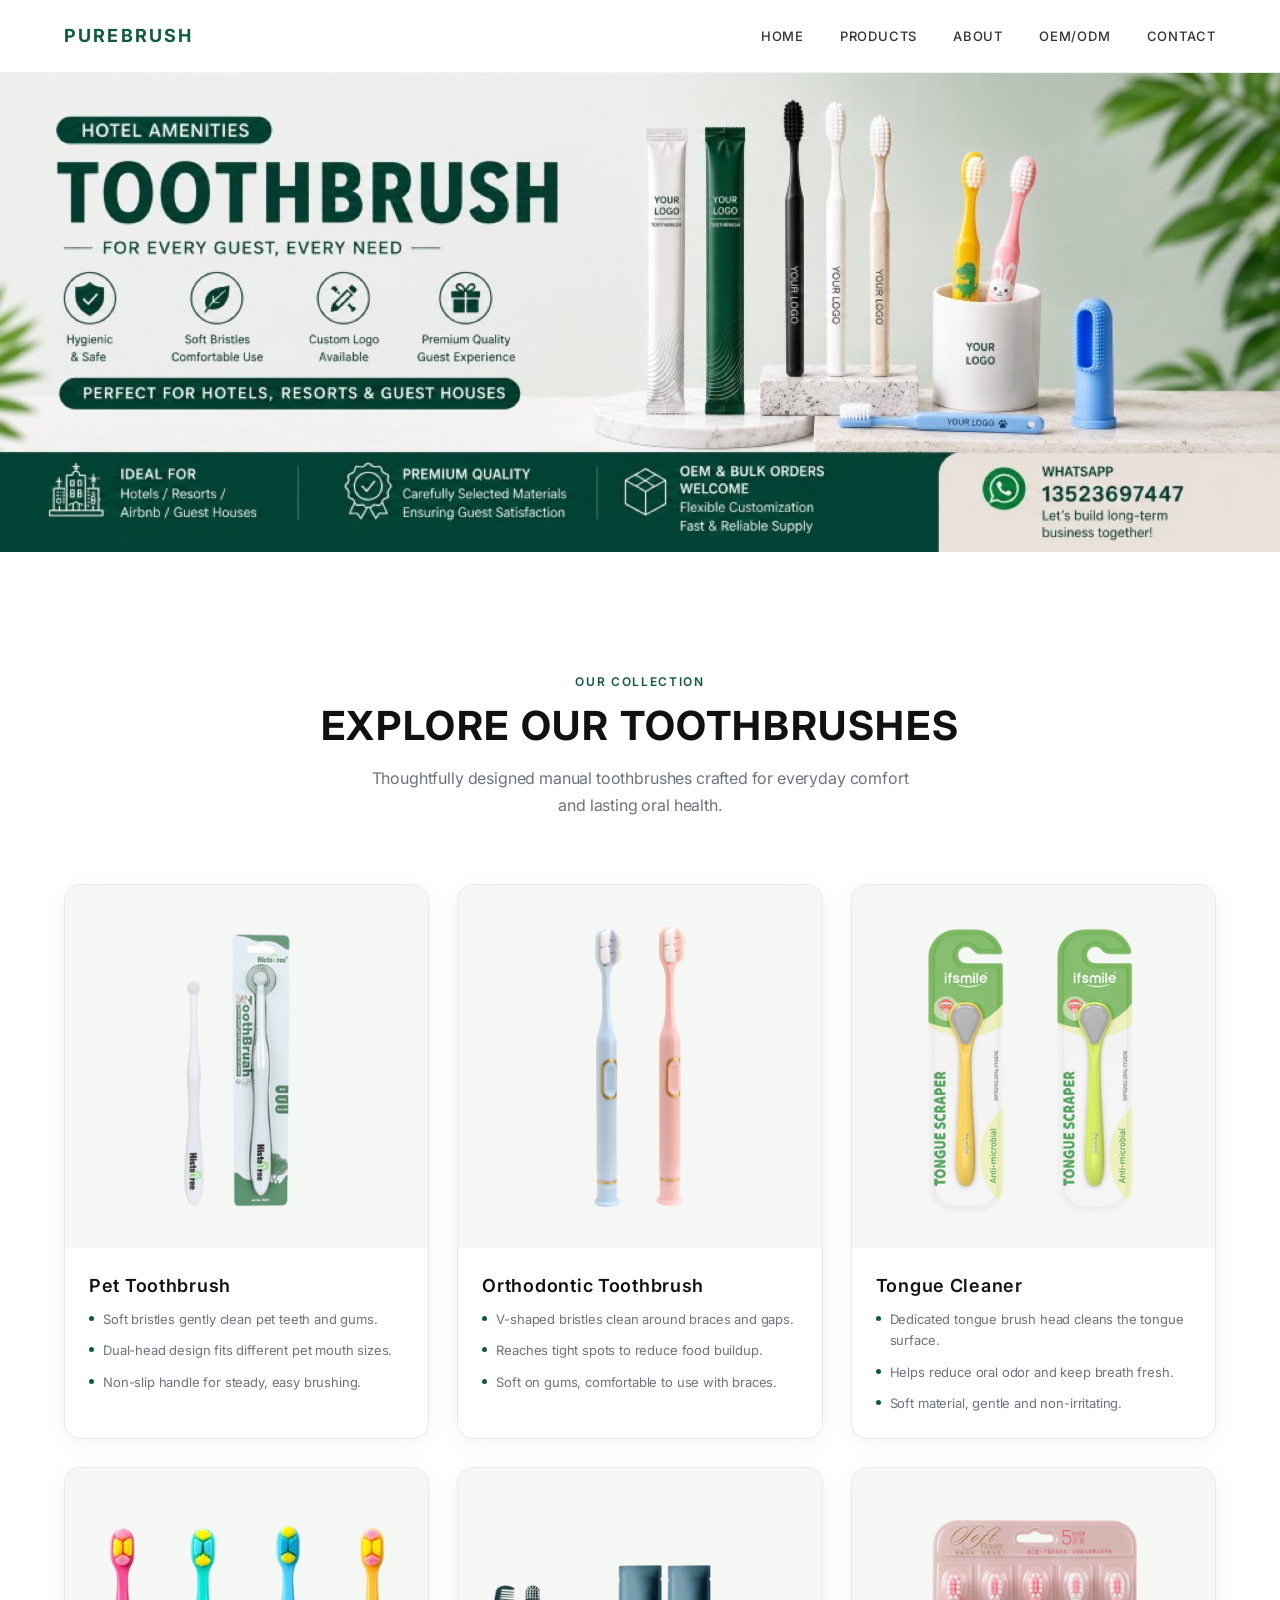
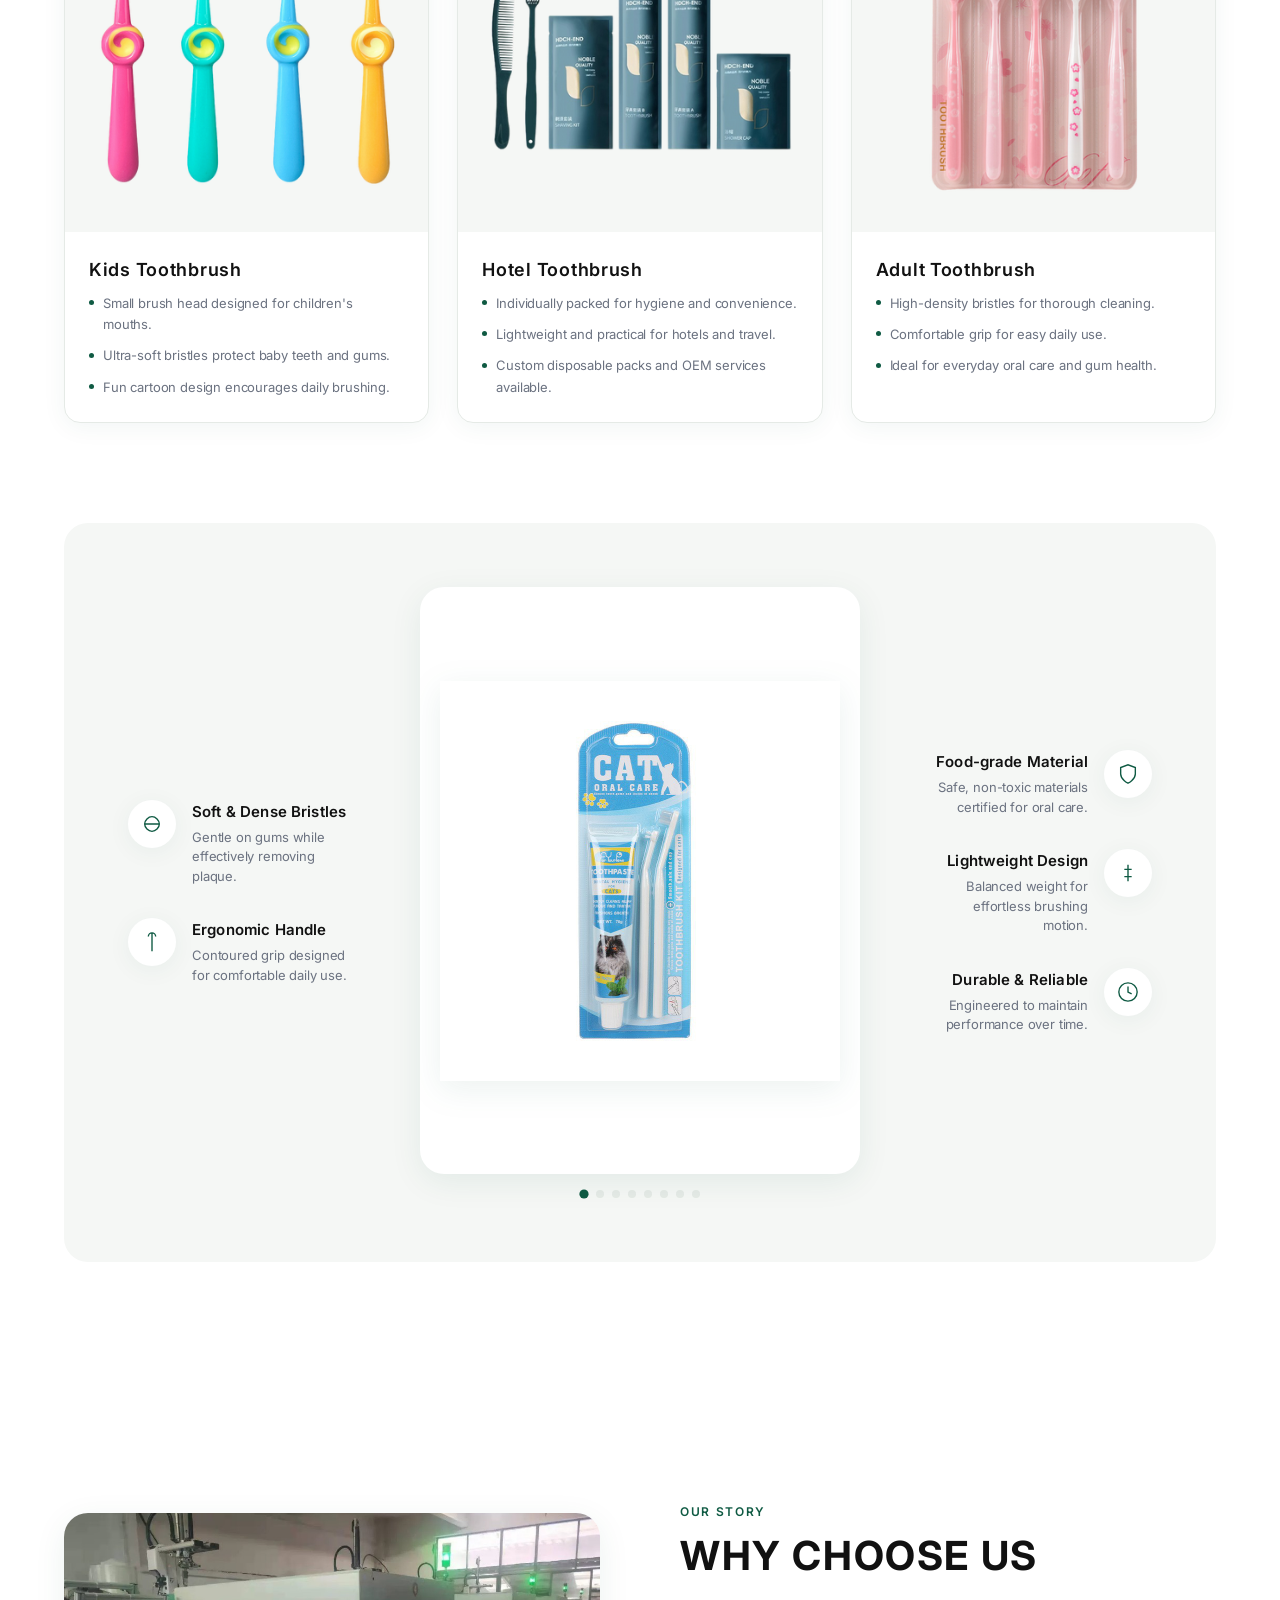
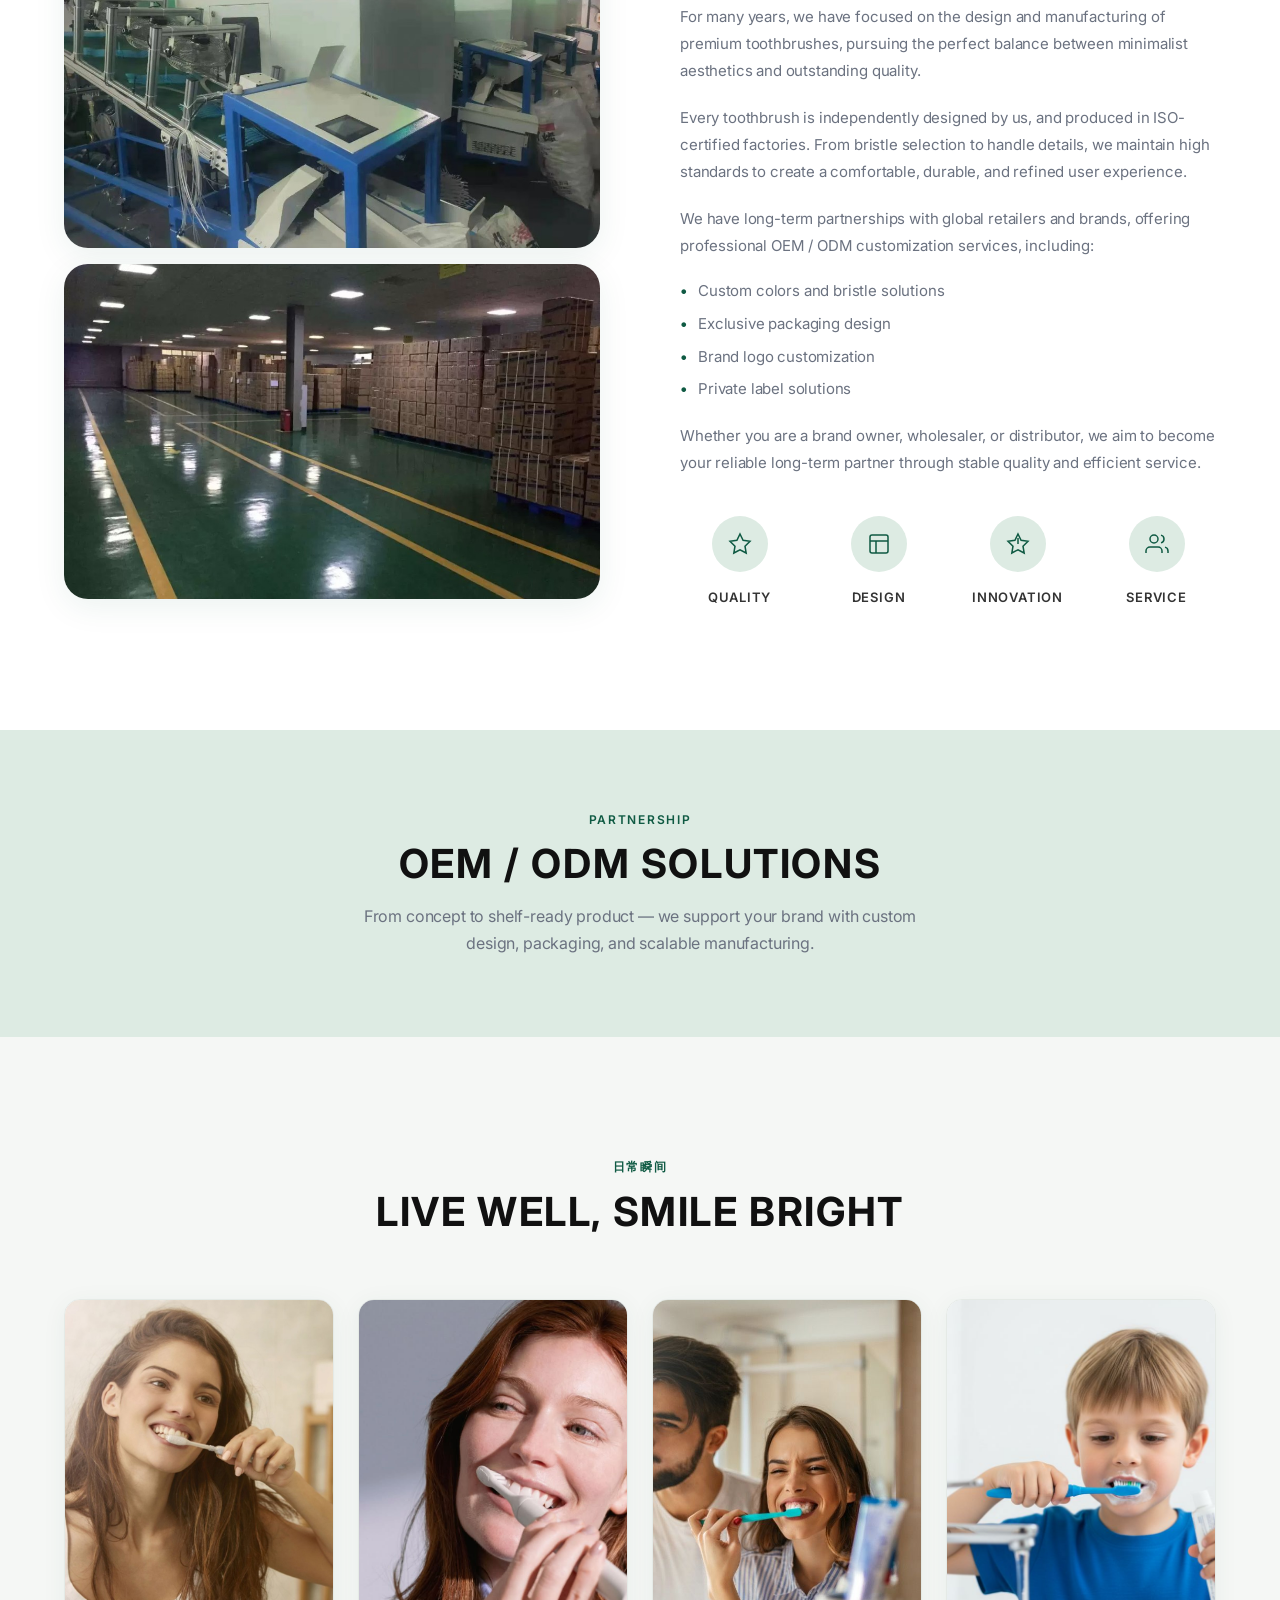
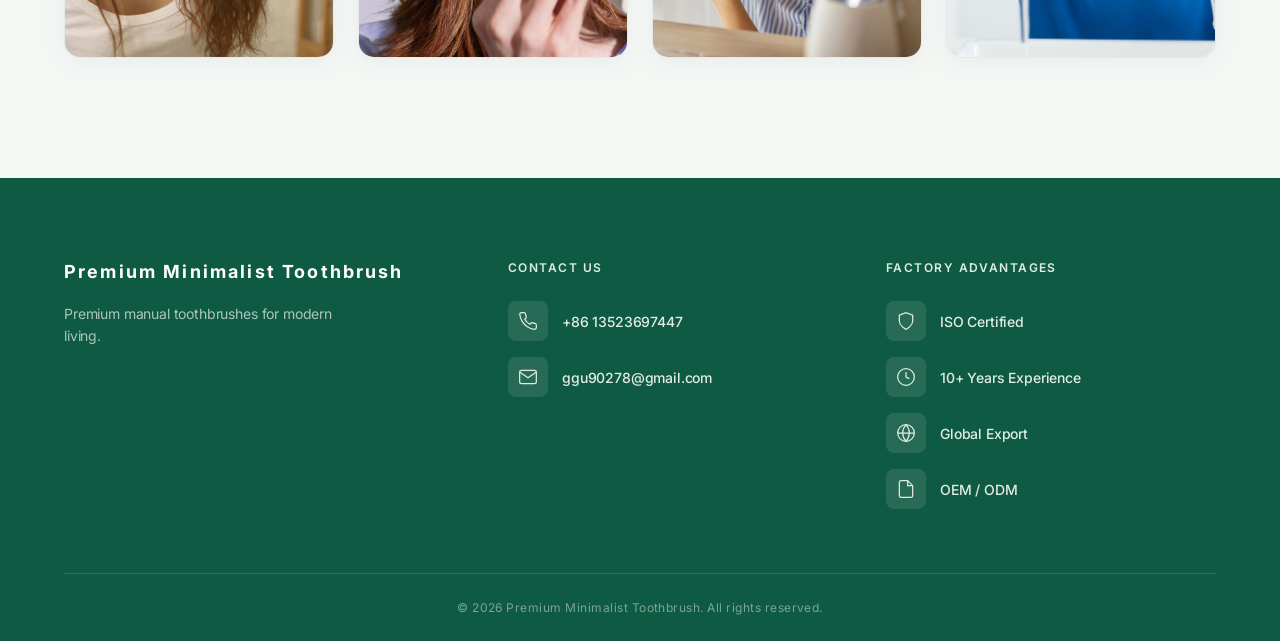
<file: index.html>
<!DOCTYPE html>
<html lang="en">
<head>
  <meta charset="UTF-8">
  <meta name="viewport" content="width=device-width, initial-scale=1.0">
  <title>PREMIUM TOOTHBRUSH — Cleaner Smile, Better Life</title>
  <link rel="preconnect" href="https://fonts.googleapis.com">
  <link rel="preconnect" href="https://fonts.gstatic.com" crossorigin>
  <link href="https://fonts.googleapis.com/css2?family=Inter:wght@300;400;500;600;700&display=swap" rel="stylesheet">
  <link rel="stylesheet" href="style.css">
</head>
<body>

  <!-- Navigation -->
  <header class="header">
    <nav class="nav container">
      <a href="#home" class="logo">PURE<span>BRUSH</span></a>
      <ul class="nav-menu">
        <li><a href="#home">Home</a></li>
        <li><a href="#products">Products</a></li>
        <li><a href="#about">About</a></li>
        <li><a href="#oem">OEM/ODM</a></li>
        <li><a href="#contact">Contact</a></li>
      </ul>
    </nav>
  </header>

  <!-- Hero Banner -->
  <section id="home" class="hero">
    <img
      class="hero-banner-img"
      src="images/hero-banner@2x.jpg"
      srcset="images/hero-banner@2x.jpg 2048w, images/hero-banner.png 1024w"
      sizes="100vw"
      alt="Hotel amenities toothbrush — for every guest, every need, OEM custom logo available"
      width="2048"
      height="768"
    >
  </section>

  <!-- Products -->
  <section id="products" class="products">
    <div class="container">
      <div class="section-header">
        <p class="section-label">Our Collection</p>
        <h2 class="section-title">EXPLORE OUR TOOTHBRUSHES</h2>
        <p class="section-desc">Thoughtfully designed manual toothbrushes crafted for everyday comfort and lasting oral health.</p>
      </div>

      <div class="product-grid">
        <article class="product-card">
          <div class="product-card-image">
            <img src="images/products/folding.jpg" alt="Pet Toothbrush">
          </div>
          <div class="product-card-body">
            <h3>Pet Toothbrush</h3>
            <ul class="product-desc">
              <li>Soft bristles gently clean pet teeth and gums.</li>
              <li>Dual-head design fits different pet mouth sizes.</li>
              <li>Non-slip handle for steady, easy brushing.</li>
            </ul>
          </div>
        </article>

        <article class="product-card">
          <div class="product-card-image">
            <img src="images/products/orthodontic.jpg" alt="Orthodontic Toothbrush">
          </div>
          <div class="product-card-body">
            <h3>Orthodontic Toothbrush</h3>
            <ul class="product-desc">
              <li>V-shaped bristles clean around braces and gaps.</li>
              <li>Reaches tight spots to reduce food buildup.</li>
              <li>Soft on gums, comfortable to use with braces.</li>
            </ul>
          </div>
        </article>

        <article class="product-card">
          <div class="product-card-image">
            <img src="images/products/tongue.jpg" alt="Tongue Cleaner">
          </div>
          <div class="product-card-body">
            <h3>Tongue Cleaner</h3>
            <ul class="product-desc">
              <li>Dedicated tongue brush head cleans the tongue surface.</li>
              <li>Helps reduce oral odor and keep breath fresh.</li>
              <li>Soft material, gentle and non-irritating.</li>
            </ul>
          </div>
        </article>

        <article class="product-card">
          <div class="product-card-image">
            <img src="images/products/kids.jpg" alt="Kids Toothbrush">
          </div>
          <div class="product-card-body">
            <h3>Kids Toothbrush</h3>
            <ul class="product-desc">
              <li>Small brush head designed for children's mouths.</li>
              <li>Ultra-soft bristles protect baby teeth and gums.</li>
              <li>Fun cartoon design encourages daily brushing.</li>
            </ul>
          </div>
        </article>

        <article class="product-card">
          <div class="product-card-image">
            <img src="images/products/hotel.jpg" alt="Hotel Toothbrush">
          </div>
          <div class="product-card-body">
            <h3>Hotel Toothbrush</h3>
            <ul class="product-desc">
              <li>Individually packed for hygiene and convenience.</li>
              <li>Lightweight and practical for hotels and travel.</li>
              <li>Custom disposable packs and OEM services available.</li>
            </ul>
          </div>
        </article>

        <article class="product-card">
          <div class="product-card-image">
            <img src="images/products/adult.jpg" alt="Adult Toothbrush">
          </div>
          <div class="product-card-body">
            <h3>Adult Toothbrush</h3>
            <ul class="product-desc">
              <li>High-density bristles for thorough cleaning.</li>
              <li>Comfortable grip for easy daily use.</li>
              <li>Ideal for everyday oral care and gum health.</li>
            </ul>
          </div>
        </article>
      </div>

      <!-- Featured Product -->
      <div class="featured-product">
        <div class="featured-side featured-left">
          <div class="featured-item">
            <div class="featured-icon">
              <svg viewBox="0 0 24 24" fill="none" stroke="currentColor" stroke-width="1.5">
                <path d="M4 12h16M4 12c0-4 4-8 8-8s8 4 8 8M4 12c0 4 4 8 8 8s8-4 8-8"/>
              </svg>
            </div>
            <div>
              <h4>Soft &amp; Dense Bristles</h4>
              <p>Gentle on gums while effectively removing plaque.</p>
            </div>
          </div>
          <div class="featured-item">
            <div class="featured-icon">
              <svg viewBox="0 0 24 24" fill="none" stroke="currentColor" stroke-width="1.5">
                <path d="M12 2v20M8 6c0-2 1.8-4 4-4s4 2 4 4"/>
              </svg>
            </div>
            <div>
              <h4>Ergonomic Handle</h4>
              <p>Contoured grip designed for comfortable daily use.</p>
            </div>
          </div>
        </div>

        <div class="featured-center">
          <div class="signature-carousel" id="signatureCarousel" aria-label="Signature brush gallery">
            <div class="carousel-slides">
              <div class="carousel-slide is-active">
                <img src="images/signature/01.jpg" alt="Cat oral care toothbrush kit">
              </div>
              <div class="carousel-slide">
                <img src="images/signature/02.jpg" alt="Triple-sided toothbrush set">
              </div>
              <div class="carousel-slide">
                <img src="images/signature/03.jpg" alt="Adult toothbrush pack">
              </div>
              <div class="carousel-slide">
                <img src="images/signature/04.jpg" alt="Velvet care toothbrush gift set">
              </div>
              <div class="carousel-slide">
                <img src="images/signature/05.jpg" alt="Charcoal spiral bristle toothbrush">
              </div>
              <div class="carousel-slide">
                <img src="images/signature/06.jpg" alt="Bamboo eco toothbrush set">
              </div>
              <div class="carousel-slide">
                <img src="images/signature/07.jpg" alt="Sakura soft bristle toothbrush">
              </div>
              <div class="carousel-slide">
                <img src="images/signature/08.jpg" alt="Pet oral care toothbrush">
              </div>
            </div>
            <div class="carousel-dots" id="carouselDots" aria-hidden="true"></div>
          </div>
        </div>

        <div class="featured-side featured-right">
          <div class="featured-item">
            <div class="featured-icon">
              <svg viewBox="0 0 24 24" fill="none" stroke="currentColor" stroke-width="1.5">
                <path d="M12 22s8-4 8-10V5l-8-3-8 3v7c0 6 8 10 8 10z"/>
              </svg>
            </div>
            <div>
              <h4>Food-grade Material</h4>
              <p>Safe, non-toxic materials certified for oral care.</p>
            </div>
          </div>
          <div class="featured-item">
            <div class="featured-icon">
              <svg viewBox="0 0 24 24" fill="none" stroke="currentColor" stroke-width="1.5">
                <path d="M12 3v18M8 8h8M8 16h8"/>
              </svg>
            </div>
            <div>
              <h4>Lightweight Design</h4>
              <p>Balanced weight for effortless brushing motion.</p>
            </div>
          </div>
          <div class="featured-item">
            <div class="featured-icon">
              <svg viewBox="0 0 24 24" fill="none" stroke="currentColor" stroke-width="1.5">
                <path d="M12 22c5.523 0 10-4.477 10-10S17.523 2 12 2 2 6.477 2 12s4.477 10 10 10z"/>
                <path d="M12 6v6l4 2"/>
              </svg>
            </div>
            <div>
              <h4>Durable &amp; Reliable</h4>
              <p>Engineered to maintain performance over time.</p>
            </div>
          </div>
        </div>
      </div>
    </div>
  </section>

  <!-- About -->
  <section id="about" class="about">
    <div class="container about-grid">
      <div class="about-images">
        <figure class="about-photo">
          <img src="images/about/factory.jpg" alt="Modern toothbrush injection molding production line">
        </figure>
        <figure class="about-photo">
          <img src="images/about/warehouse.jpg" alt="Large-scale warehouse with packaged inventory ready for shipment">
        </figure>
      </div>
      <div class="about-content">
        <p class="section-label">Our Story</p>
        <h2 class="section-title">WHY CHOOSE US</h2>
        <p class="about-text">
          For many years, we have focused on the design and manufacturing of premium toothbrushes,
          pursuing the perfect balance between minimalist aesthetics and outstanding quality.
        </p>
        <p class="about-text">
          Every toothbrush is independently designed by us, and produced in ISO-certified factories.
          From bristle selection to handle details, we maintain high standards to create a comfortable,
          durable, and refined user experience.
        </p>
        <p class="about-text">
          We have long-term partnerships with global retailers and brands, offering professional
          OEM / ODM customization services, including:
        </p>
        <ul class="about-list">
          <li>Custom colors and bristle solutions</li>
          <li>Exclusive packaging design</li>
          <li>Brand logo customization</li>
          <li>Private label solutions</li>
        </ul>
        <p class="about-text">
          Whether you are a brand owner, wholesaler, or distributor, we aim to become your reliable
          long-term partner through stable quality and efficient service.
        </p>
        <div class="about-values">
          <div class="value-item">
            <div class="value-icon">
              <svg viewBox="0 0 24 24" fill="none" stroke="currentColor" stroke-width="1.5">
                <polygon points="12 2 15.09 8.26 22 9.27 17 14.14 18.18 21.02 12 17.77 5.82 21.02 7 14.14 2 9.27 8.91 8.26 12 2"/>
              </svg>
            </div>
            <span>Quality</span>
          </div>
          <div class="value-item">
            <div class="value-icon">
              <svg viewBox="0 0 24 24" fill="none" stroke="currentColor" stroke-width="1.5">
                <rect x="3" y="3" width="18" height="18" rx="2"/>
                <path d="M3 9h18M9 21V9"/>
              </svg>
            </div>
            <span>Design</span>
          </div>
          <div class="value-item">
            <div class="value-icon">
              <svg viewBox="0 0 24 24" fill="none" stroke="currentColor" stroke-width="1.5">
                <path d="M12 2l3.09 6.26L22 9.27l-5 4.87 1.18 6.88L12 17.77l-6.18 3.25L7 14.14 2 9.27l6.91-1.01L12 2z"/>
                <path d="M12 6v6"/>
              </svg>
            </div>
            <span>Innovation</span>
          </div>
          <div class="value-item">
            <div class="value-icon">
              <svg viewBox="0 0 24 24" fill="none" stroke="currentColor" stroke-width="1.5">
                <path d="M17 21v-2a4 4 0 0 0-4-4H5a4 4 0 0 0-4 4v2"/>
                <circle cx="9" cy="7" r="4"/>
                <path d="M23 21v-2a4 4 0 0 0-3-3.87M16 3.13a4 4 0 0 1 0 7.75"/>
              </svg>
            </div>
            <span>Service</span>
          </div>
        </div>
      </div>
    </div>
  </section>

  <!-- OEM -->
  <section id="oem" class="oem">
    <div class="container oem-inner">
      <p class="section-label">Partnership</p>
      <h2 class="section-title">OEM / ODM SOLUTIONS</h2>
      <p class="section-desc">
        From concept to shelf-ready product — we support your brand with custom design,
        packaging, and scalable manufacturing.
      </p>
    </div>
  </section>

  <!-- Lifestyle -->
  <section class="lifestyle">
    <div class="container">
      <div class="section-header">
        <p class="section-label">日常瞬间</p>
        <h2 class="section-title">LIVE WELL, SMILE BRIGHT</h2>
      </div>
      <div class="lifestyle-grid">
        <article class="lifestyle-card">
          <img src="images/lifestyle/01.jpg" alt="Woman brushing teeth in a bright bathroom">
        </article>
        <article class="lifestyle-card">
          <img src="images/lifestyle/02.jpg" alt="Smiling woman using a premium toothbrush">
        </article>
        <article class="lifestyle-card">
          <img src="images/lifestyle/03.jpg" alt="Couple brushing teeth together at home">
        </article>
        <article class="lifestyle-card">
          <img src="images/lifestyle/04.jpg" alt="Child brushing teeth at the sink">
        </article>
      </div>
    </div>
  </section>

  <!-- Footer -->
  <footer id="contact" class="footer">
    <div class="container">
      <div class="footer-grid">
        <div class="footer-brand">
          <a href="#home" class="logo logo--light">Premium Minimalist Toothbrush</a>
          <p class="footer-tagline">Premium manual toothbrushes for modern living.</p>
        </div>

        <div class="footer-contact">
          <h4>Contact Us</h4>
          <ul class="footer-info-list">
            <li class="footer-info-item">
              <span class="footer-info-icon" aria-hidden="true">
                <svg viewBox="0 0 24 24" fill="none" stroke="currentColor" stroke-width="1.5">
                  <path d="M22 16.92v3a2 2 0 0 1-2.18 2 19.79 19.79 0 0 1-8.63-3.07 19.5 19.5 0 0 1-6-6 19.79 19.79 0 0 1-3.07-8.67A2 2 0 0 1 4.11 2h3a2 2 0 0 1 2 1.72 12.84 12.84 0 0 0 .7 2.81 2 2 0 0 1-.45 2.11L8.09 9.91a16 16 0 0 0 6 6l1.27-1.27a2 2 0 0 1 2.11-.45 12.84 12.84 0 0 0 2.81.7A2 2 0 0 1 22 16.92z"/>
                </svg>
              </span>
              <span class="footer-info-text">+86 13523697447</span>
            </li>
            <li class="footer-info-item">
              <span class="footer-info-icon" aria-hidden="true">
                <svg viewBox="0 0 24 24" fill="none" stroke="currentColor" stroke-width="1.5">
                  <path d="M4 4h16c1.1 0 2 .9 2 2v12c0 1.1-.9 2-2 2H4c-1.1 0-2-.9-2-2V6c0-1.1.9-2 2-2z"/>
                  <polyline points="22,6 12,13 2,6"/>
                </svg>
              </span>
              <span class="footer-info-text">ggu90278@gmail.com</span>
            </li>
          </ul>
        </div>

        <div class="footer-advantages">
          <h4>Factory Advantages</h4>
          <ul class="footer-info-list">
            <li class="footer-info-item">
              <span class="footer-info-icon" aria-hidden="true">
                <svg viewBox="0 0 24 24" fill="none" stroke="currentColor" stroke-width="1.5">
                  <path d="M12 22s8-4 8-10V5l-8-3-8 3v7c0 6 8 10 8 10z"/>
                </svg>
              </span>
              <span class="footer-info-text">ISO Certified</span>
            </li>
            <li class="footer-info-item">
              <span class="footer-info-icon" aria-hidden="true">
                <svg viewBox="0 0 24 24" fill="none" stroke="currentColor" stroke-width="1.5">
                  <circle cx="12" cy="12" r="10"/>
                  <polyline points="12 6 12 12 16 14"/>
                </svg>
              </span>
              <span class="footer-info-text">10+ Years Experience</span>
            </li>
            <li class="footer-info-item">
              <span class="footer-info-icon" aria-hidden="true">
                <svg viewBox="0 0 24 24" fill="none" stroke="currentColor" stroke-width="1.5">
                  <circle cx="12" cy="12" r="10"/>
                  <path d="M2 12h20M12 2a15.3 15.3 0 0 1 4 10 15.3 15.3 0 0 1-4 10 15.3 15.3 0 0 1-4-10 15.3 15.3 0 0 1 4-10z"/>
                </svg>
              </span>
              <span class="footer-info-text">Global Export</span>
            </li>
            <li class="footer-info-item">
              <span class="footer-info-icon" aria-hidden="true">
                <svg viewBox="0 0 24 24" fill="none" stroke="currentColor" stroke-width="1.5">
                  <path d="M14 2H6a2 2 0 0 0-2 2v16a2 2 0 0 0 2 2h12a2 2 0 0 0 2-2V8z"/>
                  <polyline points="14 2 14 8 20 8"/>
                </svg>
              </span>
              <span class="footer-info-text">OEM / ODM</span>
            </li>
          </ul>
        </div>
      </div>

      <div class="footer-bottom">
        <p>&copy; 2026 Premium Minimalist Toothbrush. All rights reserved.</p>
      </div>
    </div>
  </footer>

  <script src="script.js"></script>
</body>
</html>
</file>
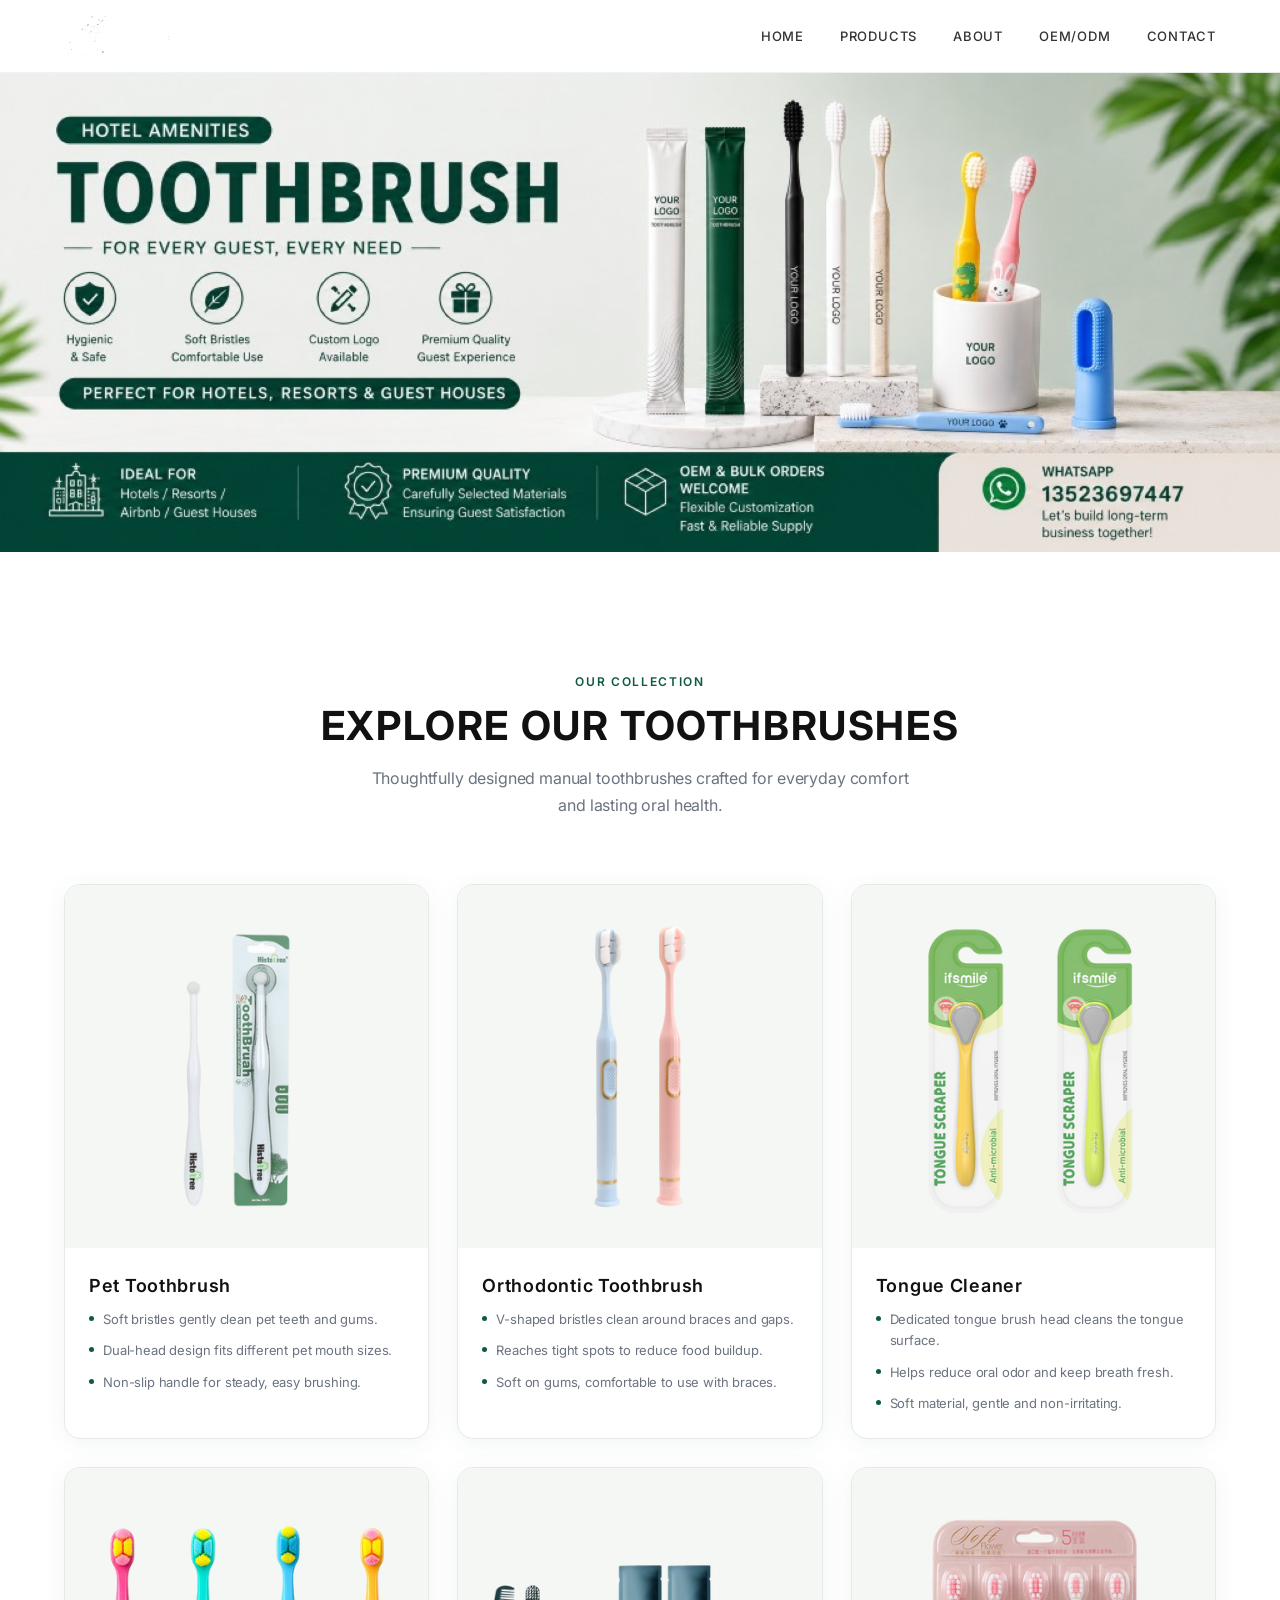
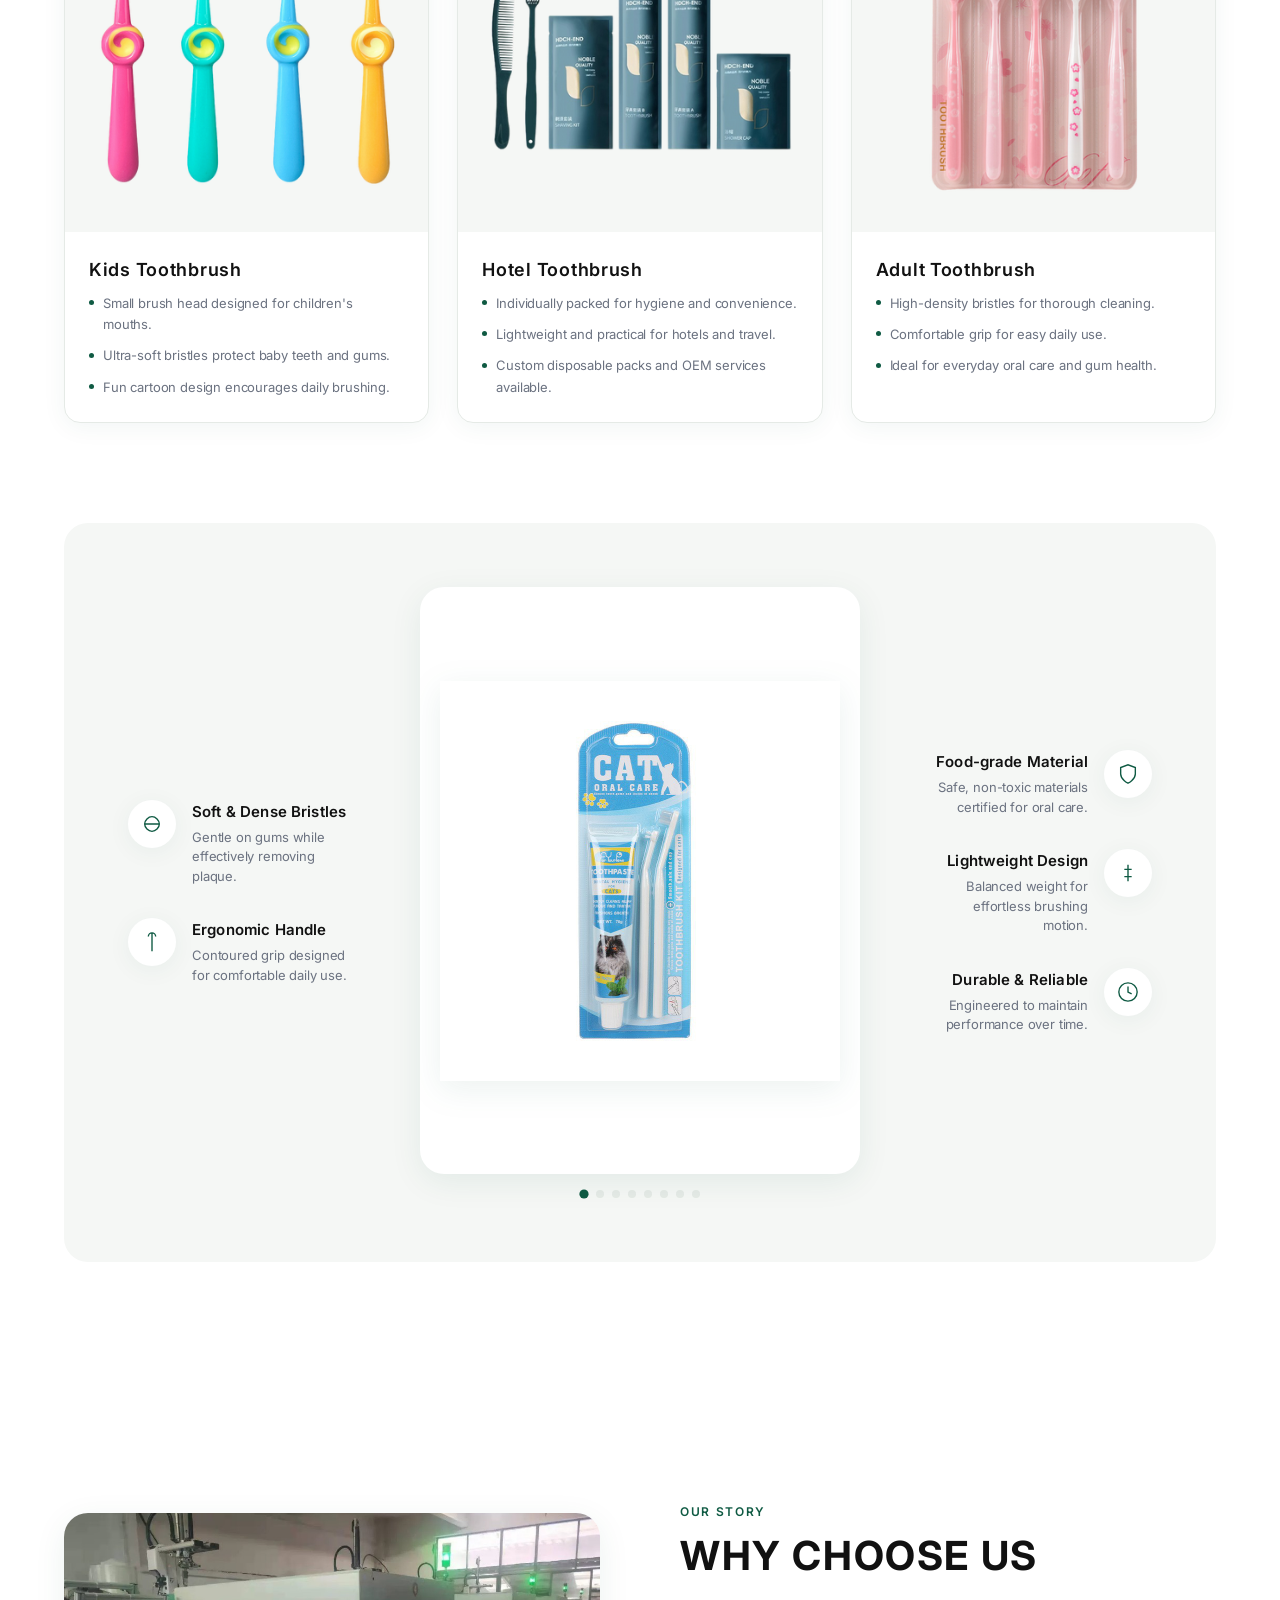
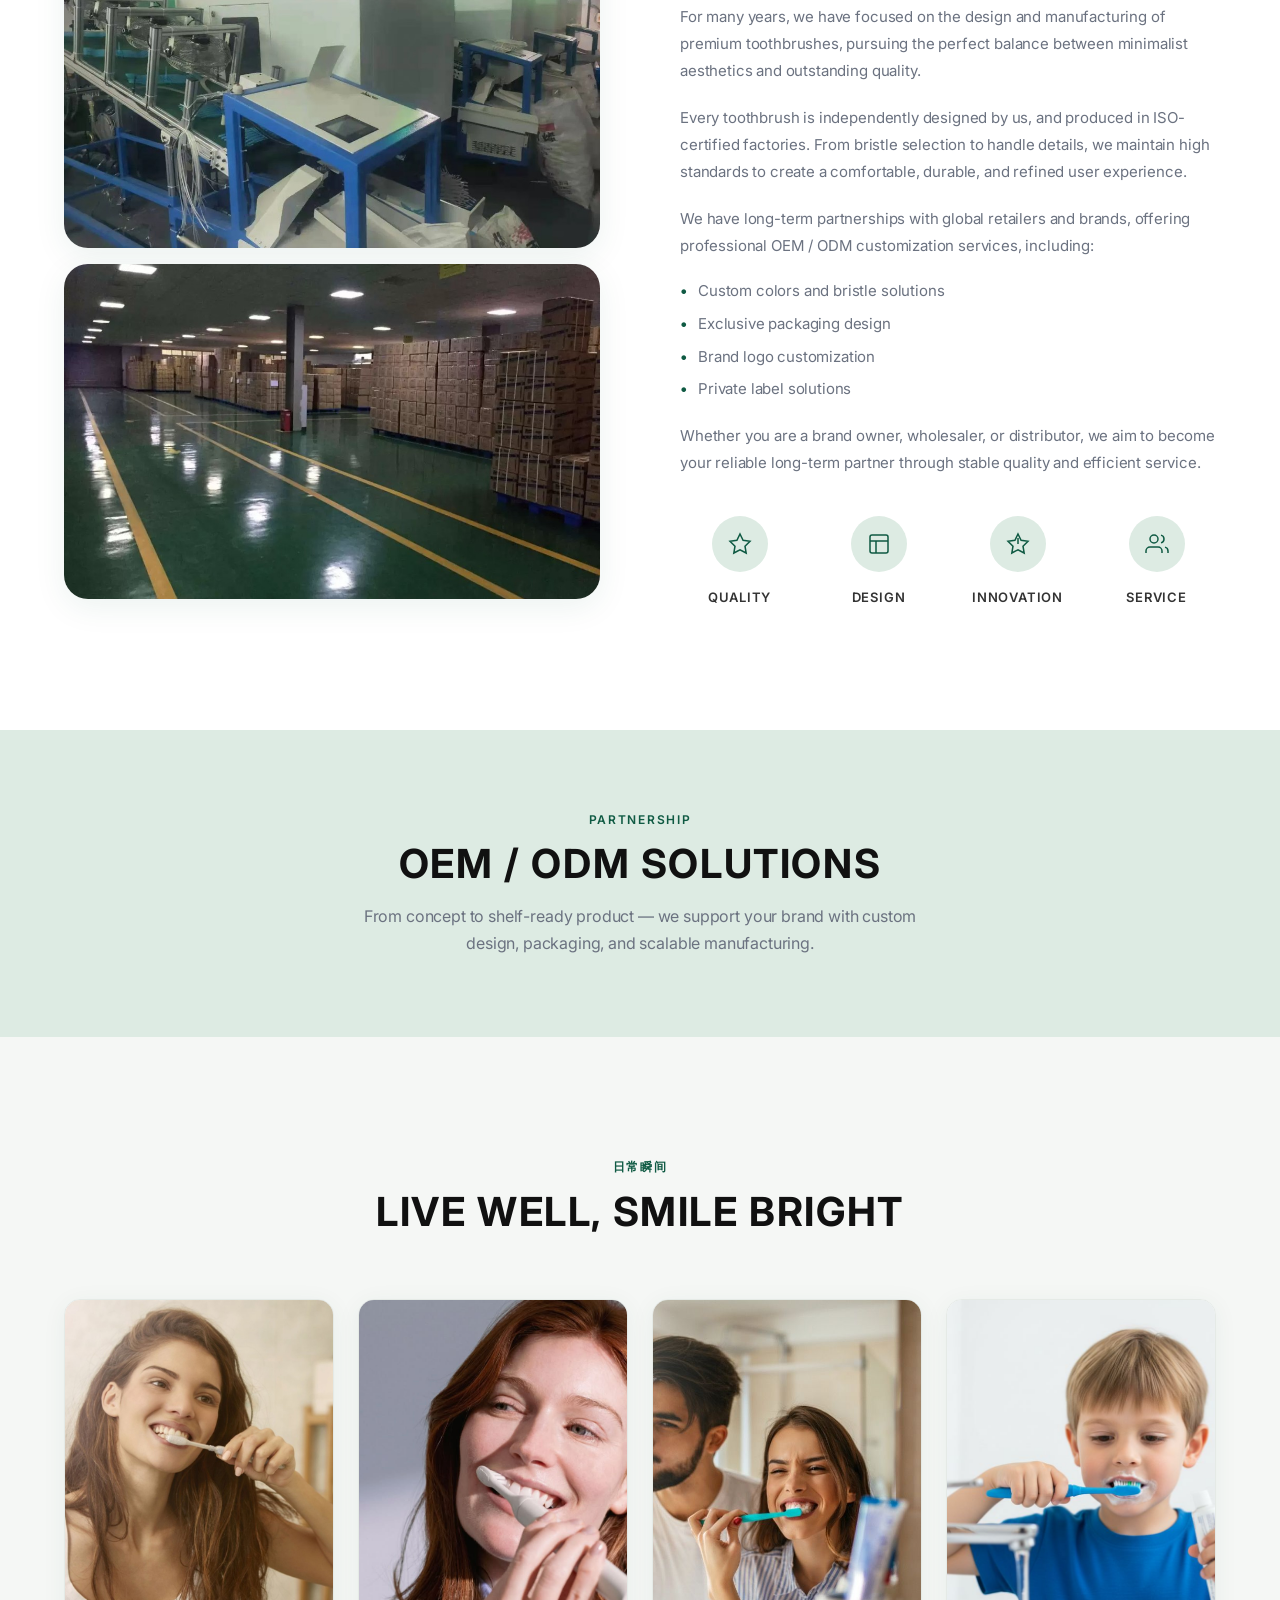
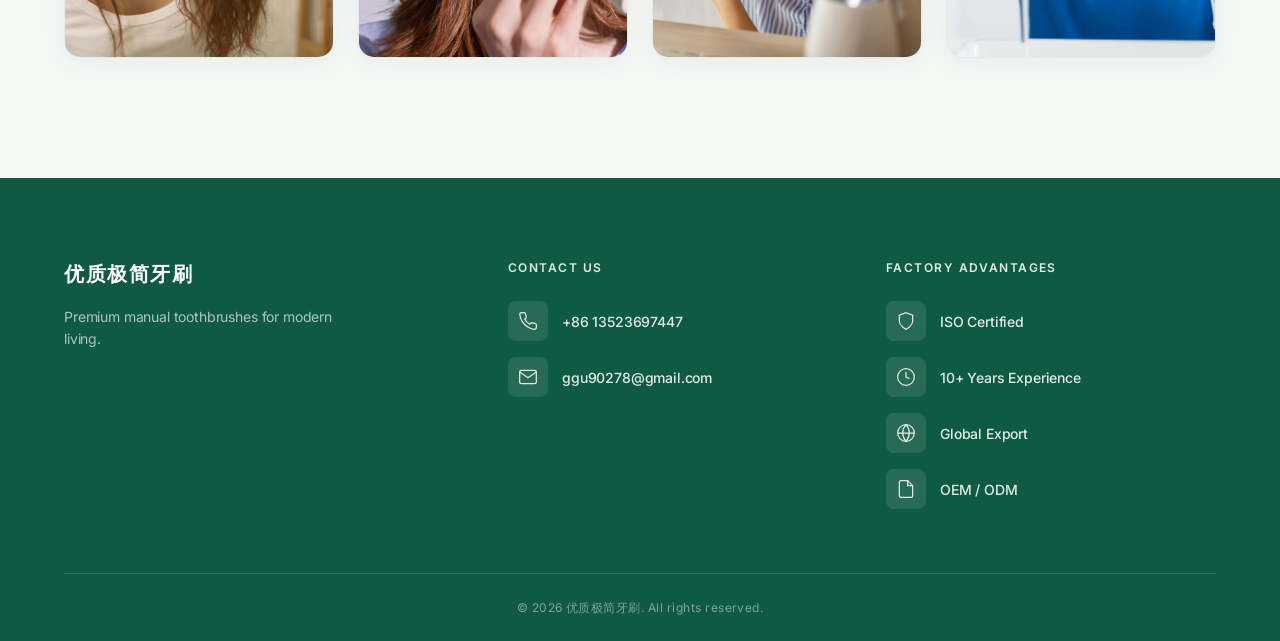
<file: 独立站/index.html>
<!DOCTYPE html>
<html lang="en">
<head>
  <meta charset="UTF-8">
  <meta name="viewport" content="width=device-width, initial-scale=1.0">
  <title>PREMIUM TOOTHBRUSH — Cleaner Smile, Better Life</title>
  <link rel="preconnect" href="https://fonts.googleapis.com">
  <link rel="preconnect" href="https://fonts.gstatic.com" crossorigin>
  <link href="https://fonts.googleapis.com/css2?family=Inter:wght@300;400;500;600;700&display=swap" rel="stylesheet">
  <link rel="stylesheet" href="style.css">
</head>
<body>

  <!-- Navigation -->
  <header class="header">
    <nav class="nav container">
      <a href="#home" class="logo logo--img">
        <img src="images/logo-nav.png" alt="Premium Toothbrushes" width="121" height="40">
      </a>
      <ul class="nav-menu">
        <li><a href="#home">Home</a></li>
        <li><a href="#products">Products</a></li>
        <li><a href="#about">About</a></li>
        <li><a href="#oem">OEM/ODM</a></li>
        <li><a href="#contact">Contact</a></li>
      </ul>
    </nav>
  </header>

  <!-- Hero Banner -->
  <section id="home" class="hero">
    <img
      class="hero-banner-img"
      src="images/hero-banner@2x.jpg"
      srcset="images/hero-banner@2x.jpg 2048w, images/hero-banner.png 1024w"
      sizes="100vw"
      alt="Hotel amenities toothbrush — for every guest, every need, OEM custom logo available"
      width="2048"
      height="768"
    >
  </section>

  <!-- Products -->
  <section id="products" class="products">
    <div class="container">
      <div class="section-header">
        <p class="section-label">Our Collection</p>
        <h2 class="section-title">EXPLORE OUR TOOTHBRUSHES</h2>
        <p class="section-desc">Thoughtfully designed manual toothbrushes crafted for everyday comfort and lasting oral health.</p>
      </div>

      <div class="product-grid">
        <article class="product-card">
          <div class="product-card-image">
            <img src="images/products/folding.jpg" alt="Pet Toothbrush">
          </div>
          <div class="product-card-body">
            <h3>Pet Toothbrush</h3>
            <ul class="product-desc">
              <li>Soft bristles gently clean pet teeth and gums.</li>
              <li>Dual-head design fits different pet mouth sizes.</li>
              <li>Non-slip handle for steady, easy brushing.</li>
            </ul>
          </div>
        </article>

        <article class="product-card">
          <div class="product-card-image">
            <img src="images/products/orthodontic.jpg" alt="Orthodontic Toothbrush">
          </div>
          <div class="product-card-body">
            <h3>Orthodontic Toothbrush</h3>
            <ul class="product-desc">
              <li>V-shaped bristles clean around braces and gaps.</li>
              <li>Reaches tight spots to reduce food buildup.</li>
              <li>Soft on gums, comfortable to use with braces.</li>
            </ul>
          </div>
        </article>

        <article class="product-card">
          <div class="product-card-image">
            <img src="images/products/tongue.jpg" alt="Tongue Cleaner">
          </div>
          <div class="product-card-body">
            <h3>Tongue Cleaner</h3>
            <ul class="product-desc">
              <li>Dedicated tongue brush head cleans the tongue surface.</li>
              <li>Helps reduce oral odor and keep breath fresh.</li>
              <li>Soft material, gentle and non-irritating.</li>
            </ul>
          </div>
        </article>

        <article class="product-card">
          <div class="product-card-image">
            <img src="images/products/kids.jpg" alt="Kids Toothbrush">
          </div>
          <div class="product-card-body">
            <h3>Kids Toothbrush</h3>
            <ul class="product-desc">
              <li>Small brush head designed for children's mouths.</li>
              <li>Ultra-soft bristles protect baby teeth and gums.</li>
              <li>Fun cartoon design encourages daily brushing.</li>
            </ul>
          </div>
        </article>

        <article class="product-card">
          <div class="product-card-image">
            <img src="images/products/hotel.jpg" alt="Hotel Toothbrush">
          </div>
          <div class="product-card-body">
            <h3>Hotel Toothbrush</h3>
            <ul class="product-desc">
              <li>Individually packed for hygiene and convenience.</li>
              <li>Lightweight and practical for hotels and travel.</li>
              <li>Custom disposable packs and OEM services available.</li>
            </ul>
          </div>
        </article>

        <article class="product-card">
          <div class="product-card-image">
            <img src="images/products/adult.jpg" alt="Adult Toothbrush">
          </div>
          <div class="product-card-body">
            <h3>Adult Toothbrush</h3>
            <ul class="product-desc">
              <li>High-density bristles for thorough cleaning.</li>
              <li>Comfortable grip for easy daily use.</li>
              <li>Ideal for everyday oral care and gum health.</li>
            </ul>
          </div>
        </article>
      </div>

      <!-- Featured Product -->
      <div class="featured-product">
        <div class="featured-side featured-left">
          <div class="featured-item">
            <div class="featured-icon">
              <svg viewBox="0 0 24 24" fill="none" stroke="currentColor" stroke-width="1.5">
                <path d="M4 12h16M4 12c0-4 4-8 8-8s8 4 8 8M4 12c0 4 4 8 8 8s8-4 8-8"/>
              </svg>
            </div>
            <div>
              <h4>Soft &amp; Dense Bristles</h4>
              <p>Gentle on gums while effectively removing plaque.</p>
            </div>
          </div>
          <div class="featured-item">
            <div class="featured-icon">
              <svg viewBox="0 0 24 24" fill="none" stroke="currentColor" stroke-width="1.5">
                <path d="M12 2v20M8 6c0-2 1.8-4 4-4s4 2 4 4"/>
              </svg>
            </div>
            <div>
              <h4>Ergonomic Handle</h4>
              <p>Contoured grip designed for comfortable daily use.</p>
            </div>
          </div>
        </div>

        <div class="featured-center">
          <div class="signature-carousel" id="signatureCarousel" aria-label="Signature brush gallery">
            <div class="carousel-slides">
              <div class="carousel-slide is-active">
                <img src="images/signature/01.jpg" alt="Cat oral care toothbrush kit">
              </div>
              <div class="carousel-slide">
                <img src="images/signature/02.jpg" alt="Triple-sided toothbrush set">
              </div>
              <div class="carousel-slide">
                <img src="images/signature/03.jpg" alt="Adult toothbrush pack">
              </div>
              <div class="carousel-slide">
                <img src="images/signature/04.jpg" alt="Velvet care toothbrush gift set">
              </div>
              <div class="carousel-slide">
                <img src="images/signature/05.jpg" alt="Charcoal spiral bristle toothbrush">
              </div>
              <div class="carousel-slide">
                <img src="images/signature/06.jpg" alt="Bamboo eco toothbrush set">
              </div>
              <div class="carousel-slide">
                <img src="images/signature/07.jpg" alt="Sakura soft bristle toothbrush">
              </div>
              <div class="carousel-slide">
                <img src="images/signature/08.jpg" alt="Pet oral care toothbrush">
              </div>
            </div>
            <div class="carousel-dots" id="carouselDots" aria-hidden="true"></div>
          </div>
        </div>

        <div class="featured-side featured-right">
          <div class="featured-item">
            <div class="featured-icon">
              <svg viewBox="0 0 24 24" fill="none" stroke="currentColor" stroke-width="1.5">
                <path d="M12 22s8-4 8-10V5l-8-3-8 3v7c0 6 8 10 8 10z"/>
              </svg>
            </div>
            <div>
              <h4>Food-grade Material</h4>
              <p>Safe, non-toxic materials certified for oral care.</p>
            </div>
          </div>
          <div class="featured-item">
            <div class="featured-icon">
              <svg viewBox="0 0 24 24" fill="none" stroke="currentColor" stroke-width="1.5">
                <path d="M12 3v18M8 8h8M8 16h8"/>
              </svg>
            </div>
            <div>
              <h4>Lightweight Design</h4>
              <p>Balanced weight for effortless brushing motion.</p>
            </div>
          </div>
          <div class="featured-item">
            <div class="featured-icon">
              <svg viewBox="0 0 24 24" fill="none" stroke="currentColor" stroke-width="1.5">
                <path d="M12 22c5.523 0 10-4.477 10-10S17.523 2 12 2 2 6.477 2 12s4.477 10 10 10z"/>
                <path d="M12 6v6l4 2"/>
              </svg>
            </div>
            <div>
              <h4>Durable &amp; Reliable</h4>
              <p>Engineered to maintain performance over time.</p>
            </div>
          </div>
        </div>
      </div>
    </div>
  </section>

  <!-- About -->
  <section id="about" class="about">
    <div class="container about-grid">
      <div class="about-images">
        <figure class="about-photo">
          <img src="images/about/factory.jpg" alt="Modern toothbrush injection molding production line">
        </figure>
        <figure class="about-photo">
          <img src="images/about/warehouse.jpg" alt="Large-scale warehouse with packaged inventory ready for shipment">
        </figure>
      </div>
      <div class="about-content">
        <p class="section-label">Our Story</p>
        <h2 class="section-title">WHY CHOOSE US</h2>
        <p class="about-text">
          For many years, we have focused on the design and manufacturing of premium toothbrushes,
          pursuing the perfect balance between minimalist aesthetics and outstanding quality.
        </p>
        <p class="about-text">
          Every toothbrush is independently designed by us, and produced in ISO-certified factories.
          From bristle selection to handle details, we maintain high standards to create a comfortable,
          durable, and refined user experience.
        </p>
        <p class="about-text">
          We have long-term partnerships with global retailers and brands, offering professional
          OEM / ODM customization services, including:
        </p>
        <ul class="about-list">
          <li>Custom colors and bristle solutions</li>
          <li>Exclusive packaging design</li>
          <li>Brand logo customization</li>
          <li>Private label solutions</li>
        </ul>
        <p class="about-text">
          Whether you are a brand owner, wholesaler, or distributor, we aim to become your reliable
          long-term partner through stable quality and efficient service.
        </p>
        <div class="about-values">
          <div class="value-item">
            <div class="value-icon">
              <svg viewBox="0 0 24 24" fill="none" stroke="currentColor" stroke-width="1.5">
                <polygon points="12 2 15.09 8.26 22 9.27 17 14.14 18.18 21.02 12 17.77 5.82 21.02 7 14.14 2 9.27 8.91 8.26 12 2"/>
              </svg>
            </div>
            <span>Quality</span>
          </div>
          <div class="value-item">
            <div class="value-icon">
              <svg viewBox="0 0 24 24" fill="none" stroke="currentColor" stroke-width="1.5">
                <rect x="3" y="3" width="18" height="18" rx="2"/>
                <path d="M3 9h18M9 21V9"/>
              </svg>
            </div>
            <span>Design</span>
          </div>
          <div class="value-item">
            <div class="value-icon">
              <svg viewBox="0 0 24 24" fill="none" stroke="currentColor" stroke-width="1.5">
                <path d="M12 2l3.09 6.26L22 9.27l-5 4.87 1.18 6.88L12 17.77l-6.18 3.25L7 14.14 2 9.27l6.91-1.01L12 2z"/>
                <path d="M12 6v6"/>
              </svg>
            </div>
            <span>Innovation</span>
          </div>
          <div class="value-item">
            <div class="value-icon">
              <svg viewBox="0 0 24 24" fill="none" stroke="currentColor" stroke-width="1.5">
                <path d="M17 21v-2a4 4 0 0 0-4-4H5a4 4 0 0 0-4 4v2"/>
                <circle cx="9" cy="7" r="4"/>
                <path d="M23 21v-2a4 4 0 0 0-3-3.87M16 3.13a4 4 0 0 1 0 7.75"/>
              </svg>
            </div>
            <span>Service</span>
          </div>
        </div>
      </div>
    </div>
  </section>

  <!-- OEM -->
  <section id="oem" class="oem">
    <div class="container oem-inner">
      <p class="section-label">Partnership</p>
      <h2 class="section-title">OEM / ODM SOLUTIONS</h2>
      <p class="section-desc">
        From concept to shelf-ready product — we support your brand with custom design,
        packaging, and scalable manufacturing.
      </p>
    </div>
  </section>

  <!-- Lifestyle -->
  <section class="lifestyle">
    <div class="container">
      <div class="section-header">
        <p class="section-label">日常瞬间</p>
        <h2 class="section-title">LIVE WELL, SMILE BRIGHT</h2>
      </div>
      <div class="lifestyle-grid">
        <article class="lifestyle-card">
          <img src="images/lifestyle/01.jpg" alt="Woman brushing teeth in a bright bathroom">
        </article>
        <article class="lifestyle-card">
          <img src="images/lifestyle/02.jpg" alt="Smiling woman using a premium toothbrush">
        </article>
        <article class="lifestyle-card">
          <img src="images/lifestyle/03.jpg" alt="Couple brushing teeth together at home">
        </article>
        <article class="lifestyle-card">
          <img src="images/lifestyle/04.jpg" alt="Child brushing teeth at the sink">
        </article>
      </div>
    </div>
  </section>

  <!-- Footer -->
  <footer id="contact" class="footer">
    <div class="container">
      <div class="footer-grid">
        <div class="footer-brand">
          <a href="#home" class="logo logo--light logo--cn">优质极简牙刷</a>
          <p class="footer-tagline">Premium manual toothbrushes for modern living.</p>
        </div>

        <div class="footer-contact">
          <h4>Contact Us</h4>
          <ul class="footer-info-list">
            <li class="footer-info-item">
              <span class="footer-info-icon" aria-hidden="true">
                <svg viewBox="0 0 24 24" fill="none" stroke="currentColor" stroke-width="1.5">
                  <path d="M22 16.92v3a2 2 0 0 1-2.18 2 19.79 19.79 0 0 1-8.63-3.07 19.5 19.5 0 0 1-6-6 19.79 19.79 0 0 1-3.07-8.67A2 2 0 0 1 4.11 2h3a2 2 0 0 1 2 1.72 12.84 12.84 0 0 0 .7 2.81 2 2 0 0 1-.45 2.11L8.09 9.91a16 16 0 0 0 6 6l1.27-1.27a2 2 0 0 1 2.11-.45 12.84 12.84 0 0 0 2.81.7A2 2 0 0 1 22 16.92z"/>
                </svg>
              </span>
              <span class="footer-info-text">+86 13523697447</span>
            </li>
            <li class="footer-info-item">
              <span class="footer-info-icon" aria-hidden="true">
                <svg viewBox="0 0 24 24" fill="none" stroke="currentColor" stroke-width="1.5">
                  <path d="M4 4h16c1.1 0 2 .9 2 2v12c0 1.1-.9 2-2 2H4c-1.1 0-2-.9-2-2V6c0-1.1.9-2 2-2z"/>
                  <polyline points="22,6 12,13 2,6"/>
                </svg>
              </span>
              <span class="footer-info-text">ggu90278@gmail.com</span>
            </li>
          </ul>
        </div>

        <div class="footer-advantages">
          <h4>Factory Advantages</h4>
          <ul class="footer-info-list">
            <li class="footer-info-item">
              <span class="footer-info-icon" aria-hidden="true">
                <svg viewBox="0 0 24 24" fill="none" stroke="currentColor" stroke-width="1.5">
                  <path d="M12 22s8-4 8-10V5l-8-3-8 3v7c0 6 8 10 8 10z"/>
                </svg>
              </span>
              <span class="footer-info-text">ISO Certified</span>
            </li>
            <li class="footer-info-item">
              <span class="footer-info-icon" aria-hidden="true">
                <svg viewBox="0 0 24 24" fill="none" stroke="currentColor" stroke-width="1.5">
                  <circle cx="12" cy="12" r="10"/>
                  <polyline points="12 6 12 12 16 14"/>
                </svg>
              </span>
              <span class="footer-info-text">10+ Years Experience</span>
            </li>
            <li class="footer-info-item">
              <span class="footer-info-icon" aria-hidden="true">
                <svg viewBox="0 0 24 24" fill="none" stroke="currentColor" stroke-width="1.5">
                  <circle cx="12" cy="12" r="10"/>
                  <path d="M2 12h20M12 2a15.3 15.3 0 0 1 4 10 15.3 15.3 0 0 1-4 10 15.3 15.3 0 0 1-4-10 15.3 15.3 0 0 1 4-10z"/>
                </svg>
              </span>
              <span class="footer-info-text">Global Export</span>
            </li>
            <li class="footer-info-item">
              <span class="footer-info-icon" aria-hidden="true">
                <svg viewBox="0 0 24 24" fill="none" stroke="currentColor" stroke-width="1.5">
                  <path d="M14 2H6a2 2 0 0 0-2 2v16a2 2 0 0 0 2 2h12a2 2 0 0 0 2-2V8z"/>
                  <polyline points="14 2 14 8 20 8"/>
                </svg>
              </span>
              <span class="footer-info-text">OEM / ODM</span>
            </li>
          </ul>
        </div>
      </div>

      <div class="footer-bottom">
        <p>&copy; 2026 优质极简牙刷. All rights reserved.</p>
      </div>
    </div>
  </footer>

  <script src="script.js"></script>
</body>
</html>
</file>
<file: style.css>
/* ========================================
   Premium Toothbrush Landing Page
   Nordic · Minimal · Luxury
   ======================================== */

:root {
  --green-dark: #0F5A43;
  --green-light: #DDEBE3;
  --white: #FFFFFF;
  --gray-bg: #F5F7F5;
  --gray-text: #6B7280;
  --gray-border: #E5EAE6;
  --shadow-soft: 0 4px 24px rgba(15, 90, 67, 0.06);
  --shadow-card: 0 8px 32px rgba(15, 90, 67, 0.08);
  --radius-sm: 8px;
  --radius-md: 16px;
  --radius-lg: 24px;
  --font: 'Inter', -apple-system, BlinkMacSystemFont, 'Segoe UI', sans-serif;
  --transition: 0.2s ease;
}

*,
*::before,
*::after {
  box-sizing: border-box;
  margin: 0;
  padding: 0;
}

html {
  scroll-behavior: smooth;
  font-size: 16px;
}

body {
  font-family: var(--font);
  color: #1A1A1A;
  background-color: var(--white);
  line-height: 1.6;
  letter-spacing: -0.01em;
  -webkit-font-smoothing: antialiased;
}

img {
  display: block;
  max-width: 100%;
  height: auto;
}

a {
  text-decoration: none;
  color: inherit;
}

ul {
  list-style: none;
}

.container {
  width: 100%;
  max-width: 1200px;
  margin: 0 auto;
  padding: 0 24px;
}

/* ---- Typography ---- */

.section-label {
  font-size: 0.75rem;
  font-weight: 600;
  letter-spacing: 0.14em;
  text-transform: uppercase;
  color: var(--green-dark);
  margin-bottom: 12px;
}

.section-title {
  font-size: clamp(1.75rem, 4vw, 2.5rem);
  font-weight: 700;
  letter-spacing: 0.04em;
  line-height: 1.15;
  color: #111;
  margin-bottom: 16px;
}

.section-desc {
  font-size: 1rem;
  font-weight: 400;
  color: var(--gray-text);
  max-width: 560px;
  line-height: 1.7;
}

.section-header {
  text-align: center;
  margin-bottom: 64px;
}

.section-header .section-desc {
  margin: 0 auto;
}

/* ---- Header ---- */

.header {
  position: fixed;
  top: 0;
  left: 0;
  right: 0;
  z-index: 100;
  background: rgba(255, 255, 255, 0.85);
  backdrop-filter: blur(12px);
  -webkit-backdrop-filter: blur(12px);
  border-bottom: 1px solid rgba(15, 90, 67, 0.06);
}

.nav {
  display: flex;
  align-items: center;
  justify-content: space-between;
  height: 72px;
}

.logo {
  font-size: 1.125rem;
  font-weight: 700;
  letter-spacing: 0.12em;
  color: var(--green-dark);
}

.logo--img {
  display: flex;
  align-items: center;
  line-height: 0;
  flex-shrink: 0;
}

.logo--img img {
  display: block;
  height: 40px;
  width: auto;
  max-width: 180px;
  object-fit: contain;
}

.logo--light {
  color: var(--white);
}

.logo--light span {
  color: var(--green-light);
}

.logo--cn {
  font-size: 1.25rem;
  font-weight: 600;
  letter-spacing: 0.08em;
}

.nav-menu {
  display: flex;
  align-items: center;
  gap: 36px;
}

.nav-menu a {
  font-size: 0.8125rem;
  font-weight: 500;
  letter-spacing: 0.06em;
  text-transform: uppercase;
  color: #333;
  transition: color var(--transition);
}

.nav-menu a:hover {
  color: var(--green-dark);
}

/* ---- Hero Banner ---- */

.hero {
  padding-top: 72px;
  background: var(--white);
  line-height: 0;
}

.hero-banner-img {
  width: 100%;
  max-width: 2048px;
  height: auto;
  display: block;
  margin: 0 auto;
}

/* ---- Products ---- */

.products {
  padding: 120px 0;
  background: var(--white);
}

.product-grid {
  display: grid;
  grid-template-columns: repeat(3, 1fr);
  gap: 28px;
  margin-bottom: 100px;
}

.product-card {
  background: var(--white);
  border-radius: var(--radius-md);
  overflow: hidden;
  box-shadow: var(--shadow-soft);
  border: 1px solid var(--gray-border);
  transition: box-shadow var(--transition);
}

.product-card:hover {
  box-shadow: var(--shadow-card);
}

.product-card-image {
  overflow: hidden;
  background: var(--gray-bg);
}

.product-card-image img {
  width: 100%;
  aspect-ratio: 1 / 1;
  object-fit: contain;
  padding: 16px;
}

.product-card-body {
  padding: 24px;
}

.product-card-body h3 {
  font-size: 1.125rem;
  font-weight: 600;
  letter-spacing: 0.04em;
  margin-bottom: 8px;
  color: #111;
}

.product-card-body p {
  font-size: 0.875rem;
  color: var(--gray-text);
  line-height: 1.6;
  margin-bottom: 16px;
}

.product-desc {
  display: flex;
  flex-direction: column;
  gap: 10px;
}

.product-desc li {
  font-size: 0.8125rem;
  color: var(--gray-text);
  line-height: 1.65;
  padding-left: 14px;
  position: relative;
}

.product-desc li::before {
  content: '';
  position: absolute;
  left: 0;
  top: 0.55em;
  width: 5px;
  height: 5px;
  border-radius: 50%;
  background: var(--green-dark);
}

.product-benefits {
  display: flex;
  flex-wrap: wrap;
  gap: 8px;
}

.product-benefits li {
  font-size: 0.6875rem;
  font-weight: 500;
  letter-spacing: 0.04em;
  text-transform: uppercase;
  color: var(--green-dark);
  background: var(--green-light);
  padding: 4px 10px;
  border-radius: 100px;
}

/* ---- Featured Product ---- */

.featured-product {
  display: grid;
  grid-template-columns: 1fr minmax(320px, 480px) 1fr;
  gap: 48px;
  align-items: center;
  padding: 64px;
  background: var(--gray-bg);
  border-radius: var(--radius-lg);
}

.featured-side {
  display: flex;
  flex-direction: column;
  gap: 32px;
}

.featured-right {
  text-align: right;
}

.featured-right .featured-item {
  flex-direction: row-reverse;
}

.featured-right .featured-item > div:last-child {
  text-align: right;
}

.featured-item {
  display: flex;
  align-items: flex-start;
  gap: 16px;
}

.featured-icon {
  flex-shrink: 0;
  width: 48px;
  height: 48px;
  display: flex;
  align-items: center;
  justify-content: center;
  background: var(--white);
  border-radius: 50%;
  color: var(--green-dark);
  box-shadow: var(--shadow-soft);
}

.featured-icon svg {
  width: 22px;
  height: 22px;
}

.featured-item h4 {
  font-size: 0.9375rem;
  font-weight: 600;
  letter-spacing: 0.01em;
  margin-bottom: 4px;
  color: #111;
}

.featured-item p {
  font-size: 0.8125rem;
  color: var(--gray-text);
  line-height: 1.5;
}

.featured-center {
  text-align: center;
  min-width: 0;
  flex: 0 1 auto;
}

/* Signature carousel */
.signature-carousel {
  position: relative;
  width: 100%;
  max-width: 440px;
  margin: 0 auto;
}

.carousel-slides {
  position: relative;
  width: 100%;
  aspect-ratio: 3 / 4;
  min-height: 420px;
  background: var(--white);
  border-radius: var(--radius-lg);
  overflow: hidden;
  box-shadow: var(--shadow-card);
}

.carousel-slide {
  position: absolute;
  inset: 0;
  opacity: 0;
  transition: opacity 0.8s ease;
  pointer-events: none;
}

.carousel-slide.is-active {
  opacity: 1;
  pointer-events: auto;
  z-index: 1;
}

.carousel-slide img {
  width: 100%;
  height: 100%;
  object-fit: contain;
  padding: 20px;
  filter: drop-shadow(0 8px 16px rgba(15, 90, 67, 0.08));
}

.carousel-dots {
  display: flex;
  justify-content: center;
  gap: 8px;
  margin-top: 16px;
}

.carousel-dot {
  width: 8px;
  height: 8px;
  padding: 0;
  border: none;
  border-radius: 50%;
  background: var(--gray-border);
  cursor: pointer;
  transition: background var(--transition), transform var(--transition);
}

.carousel-dot.is-active {
  background: var(--green-dark);
  transform: scale(1.15);
}

.carousel-dot:hover {
  background: var(--green-light);
}

.featured-name {
  margin-top: 20px;
  font-size: 0.75rem;
  font-weight: 600;
  letter-spacing: 0.14em;
  text-transform: uppercase;
  color: var(--green-dark);
}

/* ---- About ---- */

.about {
  padding: 120px 0;
  background: var(--white);
}

.about-grid {
  display: grid;
  grid-template-columns: 1fr 1fr;
  gap: 80px;
  align-items: center;
}

.about-images {
  display: flex;
  flex-direction: column;
  gap: 16px;
}

.about-photo {
  margin: 0;
  border-radius: var(--radius-lg);
  overflow: hidden;
  box-shadow: var(--shadow-card);
}

.about-photo img {
  width: 100%;
  aspect-ratio: 16 / 10;
  object-fit: cover;
  display: block;
}

.about-content .section-title {
  margin-bottom: 24px;
}

.about-text {
  font-size: 0.9375rem;
  color: var(--gray-text);
  line-height: 1.8;
  margin-bottom: 20px;
}

.about-list {
  margin: 0 0 20px;
  padding-left: 0;
  list-style: none;
  display: flex;
  flex-direction: column;
  gap: 8px;
}

.about-list li {
  font-size: 0.9375rem;
  color: var(--gray-text);
  line-height: 1.65;
  padding-left: 18px;
  position: relative;
}

.about-list li::before {
  content: '•';
  position: absolute;
  left: 0;
  color: var(--green-dark);
  font-weight: 600;
}

.about-values {
  display: grid;
  grid-template-columns: repeat(4, 1fr);
  gap: 20px;
  margin-top: 40px;
}

.value-item {
  text-align: center;
}

.value-icon {
  width: 56px;
  height: 56px;
  margin: 0 auto 12px;
  display: flex;
  align-items: center;
  justify-content: center;
  background: var(--green-light);
  border-radius: 50%;
  color: var(--green-dark);
}

.value-icon svg {
  width: 24px;
  height: 24px;
}

.value-item span {
  font-size: 0.8125rem;
  font-weight: 600;
  letter-spacing: 0.06em;
  text-transform: uppercase;
  color: #333;
}

/* ---- OEM ---- */

.oem {
  padding: 80px 0;
  background: var(--green-light);
}

.oem-inner {
  text-align: center;
}

.oem-inner .section-desc {
  margin: 0 auto;
}

/* ---- Lifestyle ---- */

.lifestyle {
  padding: 120px 0;
  background: var(--gray-bg);
}

.lifestyle-grid {
  display: grid;
  grid-template-columns: repeat(4, 1fr);
  gap: 24px;
}

.lifestyle-card {
  background: var(--white);
  border-radius: var(--radius-md);
  overflow: hidden;
  box-shadow: var(--shadow-soft);
  border: 1px solid var(--gray-border);
}

.lifestyle-card img {
  width: 100%;
  aspect-ratio: 3 / 4;
  object-fit: cover;
  display: block;
}

/* ---- Footer ---- */

.footer {
  padding: 80px 0 0;
  background: var(--green-dark);
  color: var(--white);
}

.footer-grid {
  display: grid;
  grid-template-columns: 1.2fr 1fr 1fr;
  gap: 48px;
  padding-bottom: 64px;
}

.footer-tagline {
  margin-top: 16px;
  font-size: 0.875rem;
  color: rgba(255, 255, 255, 0.65);
  line-height: 1.6;
  max-width: 280px;
}

.footer-contact h4,
.footer-advantages h4 {
  font-size: 0.75rem;
  font-weight: 600;
  letter-spacing: 0.12em;
  text-transform: uppercase;
  margin-bottom: 24px;
  color: var(--green-light);
}

.footer-info-list {
  display: flex;
  flex-direction: column;
  gap: 16px;
  list-style: none;
  margin: 0;
  padding: 0;
}

.footer-info-item {
  display: flex;
  align-items: center;
  gap: 14px;
}

.footer-info-icon {
  flex-shrink: 0;
  width: 40px;
  height: 40px;
  display: flex;
  align-items: center;
  justify-content: center;
  background: rgba(255, 255, 255, 0.1);
  border-radius: var(--radius-sm);
  color: var(--green-light);
}

.footer-info-icon svg {
  width: 20px;
  height: 20px;
}

.footer-info-text {
  font-size: 0.875rem;
  font-weight: 500;
  line-height: 1.5;
  color: rgba(255, 255, 255, 0.88);
}

.footer-bottom {
  border-top: 1px solid rgba(255, 255, 255, 0.12);
  padding: 24px 0;
  text-align: center;
}

.footer-bottom p {
  font-size: 0.75rem;
  color: rgba(255, 255, 255, 0.45);
  letter-spacing: 0.04em;
}

/* ---- Responsive ---- */

@media (max-width: 1024px) {
  .product-grid {
    grid-template-columns: repeat(2, 1fr);
  }

  .featured-product {
    grid-template-columns: 1fr;
    padding: 48px 32px;
    gap: 40px;
  }

  .signature-carousel {
    max-width: 400px;
  }

  .carousel-slides {
    min-height: 380px;
  }

  .featured-side {
    gap: 24px;
  }

  .featured-right {
    text-align: left;
  }

  .featured-right .featured-item {
    flex-direction: row;
  }

  .featured-right .featured-item > div:last-child {
    text-align: left;
  }

  .about-grid {
    gap: 48px;
  }

  .footer-grid {
    grid-template-columns: 1fr 1fr;
  }

  .footer-brand {
    grid-column: span 2;
  }

  .lifestyle-grid {
    grid-template-columns: repeat(2, 1fr);
  }
}

@media (max-width: 768px) {
  .nav-menu {
    gap: 20px;
  }

  .nav-menu a {
    font-size: 0.6875rem;
  }

  .hero {
    padding-top: 72px;
  }

  .products,
  .about,
  .lifestyle {
    padding: 80px 0;
  }

  .section-header {
    margin-bottom: 40px;
  }

  .product-grid {
    grid-template-columns: 1fr;
    gap: 20px;
    margin-bottom: 64px;
  }

  .about-grid {
    grid-template-columns: 1fr;
    gap: 40px;
  }

  .about-values {
    grid-template-columns: repeat(2, 1fr);
  }

  .lifestyle-grid {
    grid-template-columns: repeat(2, 1fr);
    gap: 16px;
  }

  .footer-grid {
    grid-template-columns: 1fr;
    gap: 40px;
  }

  .footer-brand {
    grid-column: span 1;
  }
}

@media (max-width: 480px) {
  .container {
    padding: 0 16px;
  }

  .nav {
    height: 60px;
  }

  .nav-menu {
    gap: 12px;
  }

  .nav-menu a {
    font-size: 0.625rem;
    letter-spacing: 0.04em;
  }

  .logo--img img {
    height: 32px;
    max-width: 140px;
  }

  .hero {
    padding-top: 60px;
  }

  .featured-product {
    padding: 32px 20px;
  }

  .signature-carousel {
    max-width: 100%;
  }

  .carousel-slides {
    min-height: 320px;
  }

  .lifestyle-grid {
    grid-template-columns: 1fr;
  }
}
</file>
<file: 独立站/style.css>
/* ========================================
   Premium Toothbrush Landing Page
   Nordic · Minimal · Luxury
   ======================================== */

:root {
  --green-dark: #0F5A43;
  --green-light: #DDEBE3;
  --white: #FFFFFF;
  --gray-bg: #F5F7F5;
  --gray-text: #6B7280;
  --gray-border: #E5EAE6;
  --shadow-soft: 0 4px 24px rgba(15, 90, 67, 0.06);
  --shadow-card: 0 8px 32px rgba(15, 90, 67, 0.08);
  --radius-sm: 8px;
  --radius-md: 16px;
  --radius-lg: 24px;
  --font: 'Inter', -apple-system, BlinkMacSystemFont, 'Segoe UI', sans-serif;
  --transition: 0.2s ease;
}

*,
*::before,
*::after {
  box-sizing: border-box;
  margin: 0;
  padding: 0;
}

html {
  scroll-behavior: smooth;
  font-size: 16px;
}

body {
  font-family: var(--font);
  color: #1A1A1A;
  background-color: var(--white);
  line-height: 1.6;
  letter-spacing: -0.01em;
  -webkit-font-smoothing: antialiased;
}

img {
  display: block;
  max-width: 100%;
  height: auto;
}

a {
  text-decoration: none;
  color: inherit;
}

ul {
  list-style: none;
}

.container {
  width: 100%;
  max-width: 1200px;
  margin: 0 auto;
  padding: 0 24px;
}

/* ---- Typography ---- */

.section-label {
  font-size: 0.75rem;
  font-weight: 600;
  letter-spacing: 0.14em;
  text-transform: uppercase;
  color: var(--green-dark);
  margin-bottom: 12px;
}

.section-title {
  font-size: clamp(1.75rem, 4vw, 2.5rem);
  font-weight: 700;
  letter-spacing: 0.04em;
  line-height: 1.15;
  color: #111;
  margin-bottom: 16px;
}

.section-desc {
  font-size: 1rem;
  font-weight: 400;
  color: var(--gray-text);
  max-width: 560px;
  line-height: 1.7;
}

.section-header {
  text-align: center;
  margin-bottom: 64px;
}

.section-header .section-desc {
  margin: 0 auto;
}

/* ---- Header ---- */

.header {
  position: fixed;
  top: 0;
  left: 0;
  right: 0;
  z-index: 100;
  background: rgba(255, 255, 255, 0.85);
  backdrop-filter: blur(12px);
  -webkit-backdrop-filter: blur(12px);
  border-bottom: 1px solid rgba(15, 90, 67, 0.06);
}

.nav {
  display: flex;
  align-items: center;
  justify-content: space-between;
  height: 72px;
}

.logo {
  font-size: 1.125rem;
  font-weight: 700;
  letter-spacing: 0.12em;
  color: var(--green-dark);
}

.logo--img {
  display: flex;
  align-items: center;
  line-height: 0;
  flex-shrink: 0;
}

.logo--img img {
  display: block;
  height: 40px;
  width: auto;
  max-width: 180px;
  object-fit: contain;
}

.logo--light {
  color: var(--white);
}

.logo--light span {
  color: var(--green-light);
}

.logo--cn {
  font-size: 1.25rem;
  font-weight: 600;
  letter-spacing: 0.08em;
}

.nav-menu {
  display: flex;
  align-items: center;
  gap: 36px;
}

.nav-menu a {
  font-size: 0.8125rem;
  font-weight: 500;
  letter-spacing: 0.06em;
  text-transform: uppercase;
  color: #333;
  transition: color var(--transition);
}

.nav-menu a:hover {
  color: var(--green-dark);
}

/* ---- Hero Banner ---- */

.hero {
  padding-top: 72px;
  background: var(--white);
  line-height: 0;
}

.hero-banner-img {
  width: 100%;
  max-width: 2048px;
  height: auto;
  display: block;
  margin: 0 auto;
}

/* ---- Products ---- */

.products {
  padding: 120px 0;
  background: var(--white);
}

.product-grid {
  display: grid;
  grid-template-columns: repeat(3, 1fr);
  gap: 28px;
  margin-bottom: 100px;
}

.product-card {
  background: var(--white);
  border-radius: var(--radius-md);
  overflow: hidden;
  box-shadow: var(--shadow-soft);
  border: 1px solid var(--gray-border);
  transition: box-shadow var(--transition);
}

.product-card:hover {
  box-shadow: var(--shadow-card);
}

.product-card-image {
  overflow: hidden;
  background: var(--gray-bg);
}

.product-card-image img {
  width: 100%;
  aspect-ratio: 1 / 1;
  object-fit: contain;
  padding: 16px;
}

.product-card-body {
  padding: 24px;
}

.product-card-body h3 {
  font-size: 1.125rem;
  font-weight: 600;
  letter-spacing: 0.04em;
  margin-bottom: 8px;
  color: #111;
}

.product-card-body p {
  font-size: 0.875rem;
  color: var(--gray-text);
  line-height: 1.6;
  margin-bottom: 16px;
}

.product-desc {
  display: flex;
  flex-direction: column;
  gap: 10px;
}

.product-desc li {
  font-size: 0.8125rem;
  color: var(--gray-text);
  line-height: 1.65;
  padding-left: 14px;
  position: relative;
}

.product-desc li::before {
  content: '';
  position: absolute;
  left: 0;
  top: 0.55em;
  width: 5px;
  height: 5px;
  border-radius: 50%;
  background: var(--green-dark);
}

.product-benefits {
  display: flex;
  flex-wrap: wrap;
  gap: 8px;
}

.product-benefits li {
  font-size: 0.6875rem;
  font-weight: 500;
  letter-spacing: 0.04em;
  text-transform: uppercase;
  color: var(--green-dark);
  background: var(--green-light);
  padding: 4px 10px;
  border-radius: 100px;
}

/* ---- Featured Product ---- */

.featured-product {
  display: grid;
  grid-template-columns: 1fr minmax(320px, 480px) 1fr;
  gap: 48px;
  align-items: center;
  padding: 64px;
  background: var(--gray-bg);
  border-radius: var(--radius-lg);
}

.featured-side {
  display: flex;
  flex-direction: column;
  gap: 32px;
}

.featured-right {
  text-align: right;
}

.featured-right .featured-item {
  flex-direction: row-reverse;
}

.featured-right .featured-item > div:last-child {
  text-align: right;
}

.featured-item {
  display: flex;
  align-items: flex-start;
  gap: 16px;
}

.featured-icon {
  flex-shrink: 0;
  width: 48px;
  height: 48px;
  display: flex;
  align-items: center;
  justify-content: center;
  background: var(--white);
  border-radius: 50%;
  color: var(--green-dark);
  box-shadow: var(--shadow-soft);
}

.featured-icon svg {
  width: 22px;
  height: 22px;
}

.featured-item h4 {
  font-size: 0.9375rem;
  font-weight: 600;
  letter-spacing: 0.01em;
  margin-bottom: 4px;
  color: #111;
}

.featured-item p {
  font-size: 0.8125rem;
  color: var(--gray-text);
  line-height: 1.5;
}

.featured-center {
  text-align: center;
  min-width: 0;
  flex: 0 1 auto;
}

/* Signature carousel */
.signature-carousel {
  position: relative;
  width: 100%;
  max-width: 440px;
  margin: 0 auto;
}

.carousel-slides {
  position: relative;
  width: 100%;
  aspect-ratio: 3 / 4;
  min-height: 420px;
  background: var(--white);
  border-radius: var(--radius-lg);
  overflow: hidden;
  box-shadow: var(--shadow-card);
}

.carousel-slide {
  position: absolute;
  inset: 0;
  opacity: 0;
  transition: opacity 0.8s ease;
  pointer-events: none;
}

.carousel-slide.is-active {
  opacity: 1;
  pointer-events: auto;
  z-index: 1;
}

.carousel-slide img {
  width: 100%;
  height: 100%;
  object-fit: contain;
  padding: 20px;
  filter: drop-shadow(0 8px 16px rgba(15, 90, 67, 0.08));
}

.carousel-dots {
  display: flex;
  justify-content: center;
  gap: 8px;
  margin-top: 16px;
}

.carousel-dot {
  width: 8px;
  height: 8px;
  padding: 0;
  border: none;
  border-radius: 50%;
  background: var(--gray-border);
  cursor: pointer;
  transition: background var(--transition), transform var(--transition);
}

.carousel-dot.is-active {
  background: var(--green-dark);
  transform: scale(1.15);
}

.carousel-dot:hover {
  background: var(--green-light);
}

.featured-name {
  margin-top: 20px;
  font-size: 0.75rem;
  font-weight: 600;
  letter-spacing: 0.14em;
  text-transform: uppercase;
  color: var(--green-dark);
}

/* ---- About ---- */

.about {
  padding: 120px 0;
  background: var(--white);
}

.about-grid {
  display: grid;
  grid-template-columns: 1fr 1fr;
  gap: 80px;
  align-items: center;
}

.about-images {
  display: flex;
  flex-direction: column;
  gap: 16px;
}

.about-photo {
  margin: 0;
  border-radius: var(--radius-lg);
  overflow: hidden;
  box-shadow: var(--shadow-card);
}

.about-photo img {
  width: 100%;
  aspect-ratio: 16 / 10;
  object-fit: cover;
  display: block;
}

.about-content .section-title {
  margin-bottom: 24px;
}

.about-text {
  font-size: 0.9375rem;
  color: var(--gray-text);
  line-height: 1.8;
  margin-bottom: 20px;
}

.about-list {
  margin: 0 0 20px;
  padding-left: 0;
  list-style: none;
  display: flex;
  flex-direction: column;
  gap: 8px;
}

.about-list li {
  font-size: 0.9375rem;
  color: var(--gray-text);
  line-height: 1.65;
  padding-left: 18px;
  position: relative;
}

.about-list li::before {
  content: '•';
  position: absolute;
  left: 0;
  color: var(--green-dark);
  font-weight: 600;
}

.about-values {
  display: grid;
  grid-template-columns: repeat(4, 1fr);
  gap: 20px;
  margin-top: 40px;
}

.value-item {
  text-align: center;
}

.value-icon {
  width: 56px;
  height: 56px;
  margin: 0 auto 12px;
  display: flex;
  align-items: center;
  justify-content: center;
  background: var(--green-light);
  border-radius: 50%;
  color: var(--green-dark);
}

.value-icon svg {
  width: 24px;
  height: 24px;
}

.value-item span {
  font-size: 0.8125rem;
  font-weight: 600;
  letter-spacing: 0.06em;
  text-transform: uppercase;
  color: #333;
}

/* ---- OEM ---- */

.oem {
  padding: 80px 0;
  background: var(--green-light);
}

.oem-inner {
  text-align: center;
}

.oem-inner .section-desc {
  margin: 0 auto;
}

/* ---- Lifestyle ---- */

.lifestyle {
  padding: 120px 0;
  background: var(--gray-bg);
}

.lifestyle-grid {
  display: grid;
  grid-template-columns: repeat(4, 1fr);
  gap: 24px;
}

.lifestyle-card {
  background: var(--white);
  border-radius: var(--radius-md);
  overflow: hidden;
  box-shadow: var(--shadow-soft);
  border: 1px solid var(--gray-border);
}

.lifestyle-card img {
  width: 100%;
  aspect-ratio: 3 / 4;
  object-fit: cover;
  display: block;
}

/* ---- Footer ---- */

.footer {
  padding: 80px 0 0;
  background: var(--green-dark);
  color: var(--white);
}

.footer-grid {
  display: grid;
  grid-template-columns: 1.2fr 1fr 1fr;
  gap: 48px;
  padding-bottom: 64px;
}

.footer-tagline {
  margin-top: 16px;
  font-size: 0.875rem;
  color: rgba(255, 255, 255, 0.65);
  line-height: 1.6;
  max-width: 280px;
}

.footer-contact h4,
.footer-advantages h4 {
  font-size: 0.75rem;
  font-weight: 600;
  letter-spacing: 0.12em;
  text-transform: uppercase;
  margin-bottom: 24px;
  color: var(--green-light);
}

.footer-info-list {
  display: flex;
  flex-direction: column;
  gap: 16px;
  list-style: none;
  margin: 0;
  padding: 0;
}

.footer-info-item {
  display: flex;
  align-items: center;
  gap: 14px;
}

.footer-info-icon {
  flex-shrink: 0;
  width: 40px;
  height: 40px;
  display: flex;
  align-items: center;
  justify-content: center;
  background: rgba(255, 255, 255, 0.1);
  border-radius: var(--radius-sm);
  color: var(--green-light);
}

.footer-info-icon svg {
  width: 20px;
  height: 20px;
}

.footer-info-text {
  font-size: 0.875rem;
  font-weight: 500;
  line-height: 1.5;
  color: rgba(255, 255, 255, 0.88);
}

.footer-bottom {
  border-top: 1px solid rgba(255, 255, 255, 0.12);
  padding: 24px 0;
  text-align: center;
}

.footer-bottom p {
  font-size: 0.75rem;
  color: rgba(255, 255, 255, 0.45);
  letter-spacing: 0.04em;
}

/* ---- Responsive ---- */

@media (max-width: 1024px) {
  .product-grid {
    grid-template-columns: repeat(2, 1fr);
  }

  .featured-product {
    grid-template-columns: 1fr;
    padding: 48px 32px;
    gap: 40px;
  }

  .signature-carousel {
    max-width: 400px;
  }

  .carousel-slides {
    min-height: 380px;
  }

  .featured-side {
    gap: 24px;
  }

  .featured-right {
    text-align: left;
  }

  .featured-right .featured-item {
    flex-direction: row;
  }

  .featured-right .featured-item > div:last-child {
    text-align: left;
  }

  .about-grid {
    gap: 48px;
  }

  .footer-grid {
    grid-template-columns: 1fr 1fr;
  }

  .footer-brand {
    grid-column: span 2;
  }

  .lifestyle-grid {
    grid-template-columns: repeat(2, 1fr);
  }
}

@media (max-width: 768px) {
  .nav-menu {
    gap: 20px;
  }

  .nav-menu a {
    font-size: 0.6875rem;
  }

  .hero {
    padding-top: 72px;
  }

  .products,
  .about,
  .lifestyle {
    padding: 80px 0;
  }

  .section-header {
    margin-bottom: 40px;
  }

  .product-grid {
    grid-template-columns: 1fr;
    gap: 20px;
    margin-bottom: 64px;
  }

  .about-grid {
    grid-template-columns: 1fr;
    gap: 40px;
  }

  .about-values {
    grid-template-columns: repeat(2, 1fr);
  }

  .lifestyle-grid {
    grid-template-columns: repeat(2, 1fr);
    gap: 16px;
  }

  .footer-grid {
    grid-template-columns: 1fr;
    gap: 40px;
  }

  .footer-brand {
    grid-column: span 1;
  }
}

@media (max-width: 480px) {
  .container {
    padding: 0 16px;
  }

  .nav {
    height: 60px;
  }

  .nav-menu {
    gap: 12px;
  }

  .nav-menu a {
    font-size: 0.625rem;
    letter-spacing: 0.04em;
  }

  .logo--img img {
    height: 32px;
    max-width: 140px;
  }

  .hero {
    padding-top: 60px;
  }

  .featured-product {
    padding: 32px 20px;
  }

  .signature-carousel {
    max-width: 100%;
  }

  .carousel-slides {
    min-height: 320px;
  }

  .lifestyle-grid {
    grid-template-columns: 1fr;
  }
}
</file>
